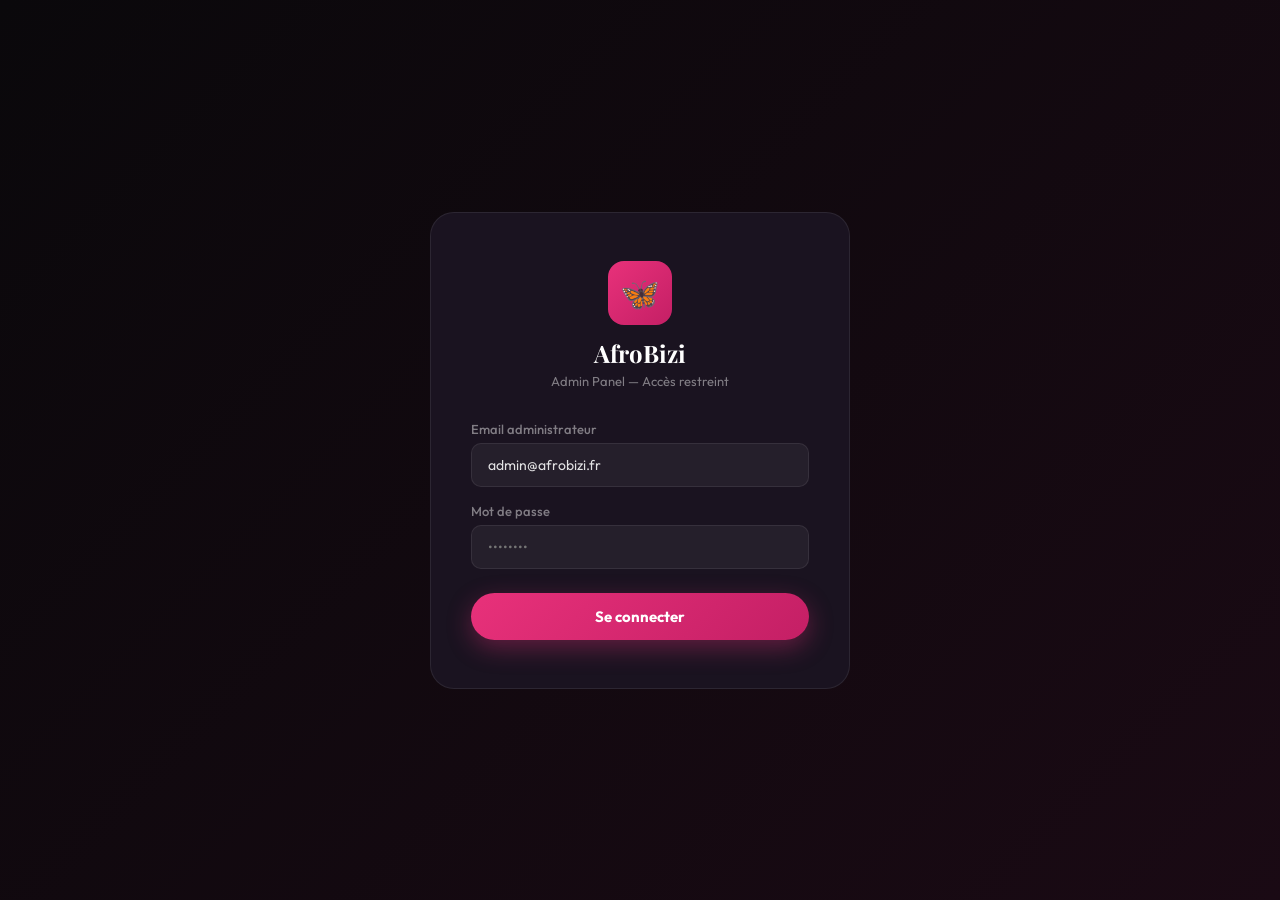
<file: admin.html>
<!DOCTYPE html>
<html lang="fr">
<head>
<meta charset="UTF-8">
<meta name="viewport" content="width=device-width, initial-scale=1.0">
<title>AfroBizi — Admin Panel</title>
<link rel="icon" href="favicon.ico">
<link rel="preconnect" href="https://fonts.googleapis.com">
<link href="https://fonts.googleapis.com/css2?family=Outfit:wght@300;400;500;600;700&family=Playfair+Display:wght@700&display=swap" rel="stylesheet">
<style>
*,*::before,*::after{box-sizing:border-box;margin:0;padding:0}
:root{
  --pink:#E8317A;--pink-light:#FF6FAD;--pink-pale:rgba(232,49,122,0.12);
  --dark:#0A080B;--card:#1A1320;--surface:#221929;--border:rgba(255,255,255,0.08);
  --text:rgba(255,255,255,0.87);--muted:rgba(255,255,255,0.45);
  --gold:#C9A84C;--green:#22C55E;--red:#EF4444;--blue:#3B82F6;--orange:#F59E0B;
  --radius:12px;--radius-lg:16px;
}
html,body{height:100%;font-family:'Outfit',sans-serif;background:var(--dark);color:var(--text);overflow:hidden;}
#login-screen{position:fixed;inset:0;background:linear-gradient(135deg,#0A080B,#1A0A14);display:flex;align-items:center;justify-content:center;z-index:1000;}
.login-box{width:100%;max-width:420px;padding:48px 40px;background:var(--card);border:1px solid var(--border);border-radius:24px;}
.login-logo{text-align:center;margin-bottom:32px;}
.login-logo-icon{width:64px;height:64px;background:linear-gradient(135deg,var(--pink),#C41F65);border-radius:16px;display:flex;align-items:center;justify-content:center;font-size:32px;margin:0 auto 12px;}
.login-logo h1{font-family:'Playfair Display',serif;font-size:24px;color:white;}
.login-logo p{font-size:13px;color:var(--muted);margin-top:4px;}
.form-group{margin-bottom:16px;}
.form-label{display:block;font-size:13px;color:var(--muted);margin-bottom:6px;font-weight:500;}
.form-input{width:100%;padding:12px 16px;background:rgba(255,255,255,0.05);border:1px solid var(--border);border-radius:10px;color:var(--text);font-family:'Outfit',sans-serif;font-size:14px;outline:none;transition:border-color 0.2s;}
.form-input:focus{border-color:rgba(232,49,122,0.5);}
.btn-login{width:100%;padding:14px;background:linear-gradient(135deg,var(--pink),#C41F65);border:none;border-radius:50px;color:white;font-family:'Outfit',sans-serif;font-size:15px;font-weight:700;cursor:pointer;margin-top:8px;box-shadow:0 8px 24px rgba(232,49,122,0.35);}
.login-error{color:var(--red);font-size:13px;text-align:center;margin-top:12px;display:none;}
#admin-app{display:none;height:100%;flex-direction:row;}
#admin-app.visible{display:flex;}
.sidebar{width:240px;flex-shrink:0;background:var(--card);border-right:1px solid var(--border);display:flex;flex-direction:column;overflow-y:auto;}
.sidebar-logo{padding:24px 20px;display:flex;align-items:center;gap:10px;border-bottom:1px solid var(--border);}
.sidebar-logo-icon{width:36px;height:36px;background:linear-gradient(135deg,var(--pink),#C41F65);border-radius:10px;display:flex;align-items:center;justify-content:center;font-size:18px;flex-shrink:0;}
.sidebar-logo span{font-family:'Playfair Display',serif;font-size:16px;font-weight:700;}
.sidebar-logo small{display:block;font-size:10px;color:var(--muted);font-family:'Outfit',sans-serif;font-weight:400;}
.nav-section{padding:16px 12px 4px;font-size:10px;font-weight:600;text-transform:uppercase;letter-spacing:1.5px;color:var(--muted);}
.nav-item{display:flex;align-items:center;gap:10px;padding:10px 12px;border-radius:10px;cursor:pointer;color:var(--muted);font-size:13px;font-weight:500;transition:all 0.15s;position:relative;margin:1px 8px;}
.nav-item:hover{background:rgba(255,255,255,0.05);color:var(--text);}
.nav-item.active{background:var(--pink-pale);color:var(--pink);}
.nav-item svg{width:16px;height:16px;flex-shrink:0;}
.nav-badge{margin-left:auto;background:var(--red);color:white;font-size:10px;font-weight:700;padding:2px 6px;border-radius:10px;min-width:18px;text-align:center;}
.sidebar-footer{margin-top:auto;padding:16px;border-top:1px solid var(--border);}
.admin-info{display:flex;align-items:center;gap:10px;}
.admin-avatar{width:36px;height:36px;background:linear-gradient(135deg,var(--pink),#C41F65);border-radius:50%;display:flex;align-items:center;justify-content:center;font-size:16px;flex-shrink:0;}
.admin-name{font-size:13px;font-weight:600;}
.admin-role{font-size:11px;color:var(--pink);}
.btn-logout{margin-top:8px;width:100%;padding:8px;background:rgba(239,68,68,0.1);border:1px solid rgba(239,68,68,0.2);border-radius:8px;color:var(--red);font-size:12px;font-family:'Outfit',sans-serif;cursor:pointer;}
.main{flex:1;display:flex;flex-direction:column;overflow:hidden;}
.topbar{height:56px;padding:0 24px;display:flex;align-items:center;justify-content:space-between;border-bottom:1px solid var(--border);background:var(--card);flex-shrink:0;}
.topbar-title{font-size:16px;font-weight:600;}
.topbar-actions{display:flex;align-items:center;gap:12px;}
.topbar-search{display:flex;align-items:center;gap:8px;background:rgba(255,255,255,0.05);border:1px solid var(--border);border-radius:8px;padding:6px 12px;}
.topbar-search input{background:none;border:none;outline:none;color:var(--text);font-family:'Outfit',sans-serif;font-size:13px;width:180px;}
.live-dot{width:8px;height:8px;background:var(--green);border-radius:50%;animation:pulse 2s infinite;}
@keyframes pulse{0%,100%{opacity:1}50%{opacity:0.4}}
.content{flex:1;overflow-y:auto;padding:24px;}
.page{display:none;}
.page.active{display:block;}
.card{background:var(--card);border:1px solid var(--border);border-radius:var(--radius-lg);padding:20px;margin-bottom:16px;}
.card-title{font-size:14px;font-weight:600;margin-bottom:16px;display:flex;align-items:center;gap:8px;}
.grid-4{display:grid;grid-template-columns:repeat(4,1fr);gap:16px;margin-bottom:20px;}
.grid-3{display:grid;grid-template-columns:repeat(3,1fr);gap:16px;margin-bottom:20px;}
.grid-2{display:grid;grid-template-columns:repeat(2,1fr);gap:16px;margin-bottom:20px;}
.kpi{background:var(--card);border:1px solid var(--border);border-radius:var(--radius-lg);padding:20px;}
.kpi-label{font-size:12px;color:var(--muted);margin-bottom:8px;font-weight:500;}
.kpi-value{font-size:28px;font-weight:700;font-family:'Playfair Display',serif;}
.kpi-delta{font-size:12px;margin-top:6px;}
.kpi-delta.up{color:var(--green);}
.kpi-delta.down{color:var(--red);}
.kpi.pink .kpi-value{color:var(--pink);}
.kpi.gold .kpi-value{color:var(--gold);}
.kpi.green .kpi-value{color:var(--green);}
.kpi.blue .kpi-value{color:var(--blue);}
.table-wrap{overflow-x:auto;}
table{width:100%;border-collapse:collapse;font-size:13px;}
th{text-align:left;padding:10px 12px;font-size:11px;font-weight:600;text-transform:uppercase;letter-spacing:0.5px;color:var(--muted);border-bottom:1px solid var(--border);}
td{padding:12px;border-bottom:1px solid rgba(255,255,255,0.04);vertical-align:middle;}
tr:hover td{background:rgba(255,255,255,0.02);}
.badge{display:inline-flex;align-items:center;padding:3px 10px;border-radius:20px;font-size:11px;font-weight:600;}
.badge-active{background:rgba(34,197,94,0.15);color:var(--green);}
.badge-banned{background:rgba(239,68,68,0.15);color:var(--red);}
.badge-premium{background:rgba(201,168,76,0.15);color:var(--gold);}
.badge-free{background:rgba(255,255,255,0.08);color:var(--muted);}
.badge-pending{background:rgba(245,158,11,0.15);color:var(--orange);}
.badge-pink{background:var(--pink-pale);color:var(--pink);}
.btn{padding:8px 16px;border-radius:8px;border:none;font-family:'Outfit',sans-serif;font-size:13px;font-weight:600;cursor:pointer;transition:all 0.15s;}
.btn-sm{padding:5px 10px;font-size:12px;border-radius:6px;}
.btn-primary{background:var(--pink);color:white;}
.btn-success{background:rgba(34,197,94,0.15);color:var(--green);border:1px solid rgba(34,197,94,0.3);}
.btn-danger{background:rgba(239,68,68,0.15);color:var(--red);border:1px solid rgba(239,68,68,0.3);}
.btn-info{background:rgba(59,130,246,0.15);color:var(--blue);border:1px solid rgba(59,130,246,0.3);}
.btn-warning{background:rgba(245,158,11,0.15);color:var(--orange);border:1px solid rgba(245,158,11,0.3);}
.btn-ghost{background:rgba(255,255,255,0.05);color:var(--text);border:1px solid var(--border);}
.user-row{display:flex;align-items:center;gap:10px;}
.user-avatar{width:36px;height:36px;border-radius:50%;background:linear-gradient(135deg,#2D1F38,var(--pink));display:flex;align-items:center;justify-content:center;font-size:18px;flex-shrink:0;}
.user-name{font-size:13px;font-weight:600;}
.user-email{font-size:11px;color:var(--muted);}
.section-header{display:flex;align-items:center;justify-content:space-between;margin-bottom:20px;}
.section-header h2{font-size:18px;font-weight:700;}
.section-header p{font-size:13px;color:var(--muted);margin-top:2px;}
.form-row{display:grid;grid-template-columns:1fr 1fr;gap:14px;margin-bottom:16px;}
.input-group{display:flex;flex-direction:column;gap:6px;}
.input-label{font-size:12px;color:var(--muted);font-weight:500;}
.input-field{padding:10px 14px;background:rgba(255,255,255,0.05);border:1px solid var(--border);border-radius:8px;color:var(--text);font-family:'Outfit',sans-serif;font-size:13px;outline:none;}
.input-field:focus{border-color:rgba(232,49,122,0.4);}
select.input-field option{background:#1A1320;}
.alert{padding:14px 16px;border-radius:10px;font-size:13px;margin-bottom:16px;display:flex;align-items:center;gap:10px;}
.alert-warning{background:rgba(245,158,11,0.1);border:1px solid rgba(245,158,11,0.2);color:var(--orange);}
.alert-danger{background:rgba(239,68,68,0.1);border:1px solid rgba(239,68,68,0.2);color:var(--red);}
.alert-success{background:rgba(34,197,94,0.1);border:1px solid rgba(34,197,94,0.2);color:var(--green);}
.mini-stat{display:flex;align-items:center;justify-content:space-between;padding:12px 0;border-bottom:1px solid var(--border);}
.mini-stat:last-child{border-bottom:none;}
.mini-stat-label{font-size:13px;color:var(--muted);}
.mini-stat-value{font-size:14px;font-weight:700;}
.progress{background:rgba(255,255,255,0.08);border-radius:4px;height:6px;overflow:hidden;}
.progress-bar{height:100%;background:linear-gradient(135deg,var(--pink),#C41F65);border-radius:4px;transition:width 0.5s;}
.photo-grid{display:grid;grid-template-columns:repeat(auto-fill,minmax(140px,1fr));gap:12px;}
.photo-item{border-radius:10px;overflow:hidden;background:rgba(255,255,255,0.05);border:1px solid var(--border);}
.photo-placeholder{height:120px;display:flex;align-items:center;justify-content:center;font-size:40px;overflow:hidden;}
.photo-actions{display:flex;gap:6px;padding:8px;}
#modal-overlay{position:fixed;inset:0;background:rgba(0,0,0,0.7);backdrop-filter:blur(8px);z-index:500;display:none;align-items:center;justify-content:center;padding:20px;}
#modal-overlay.show{display:flex;}
#modal-box{background:var(--card);border:1px solid var(--border);border-radius:20px;width:100%;max-width:600px;max-height:85vh;overflow-y:auto;}
.modal-header{padding:20px 24px;display:flex;align-items:center;justify-content:space-between;border-bottom:1px solid var(--border);}
.modal-title{font-size:16px;font-weight:600;}
.modal-close{background:none;border:none;color:var(--muted);font-size:22px;cursor:pointer;}
.modal-body{padding:24px;}
#toast-root{position:fixed;bottom:24px;right:24px;z-index:9999;display:flex;flex-direction:column;gap:8px;}
.toast{background:var(--card);border:1px solid var(--border);border-radius:10px;padding:12px 16px;display:flex;align-items:center;gap:10px;font-size:13px;box-shadow:0 8px 24px rgba(0,0,0,0.4);animation:slideIn 0.3s ease;}
@keyframes slideIn{from{transform:translateX(100%);opacity:0}to{transform:translateX(0);opacity:1}}
.spinner{width:32px;height:32px;border:3px solid rgba(255,255,255,0.1);border-top-color:var(--pink);border-radius:50%;animation:spin 0.8s linear infinite;margin:40px auto;}
@keyframes spin{to{transform:rotate(360deg)}}
.chart-bar{display:flex;align-items:flex-end;gap:8px;height:120px;padding:0 8px;}
.bar-col{flex:1;display:flex;flex-direction:column;align-items:center;gap:4px;}
.bar-fill{width:100%;background:linear-gradient(180deg,var(--pink),rgba(232,49,122,0.3));border-radius:4px 4px 0 0;transition:height 0.5s;}
.bar-label{font-size:10px;color:var(--muted);}
.site-preview-btn{display:inline-flex;align-items:center;gap:8px;padding:10px 20px;background:linear-gradient(135deg,var(--pink),#C41F65);border-radius:50px;color:white;text-decoration:none;font-size:13px;font-weight:600;}
::-webkit-scrollbar{width:4px;}
::-webkit-scrollbar-track{background:transparent;}
::-webkit-scrollbar-thumb{background:rgba(255,255,255,0.1);border-radius:2px;}
</style>
</head>
<body>

<div id="login-screen">
  <div class="login-box">
    <div class="login-logo">
      <div class="login-logo-icon">🦋</div>
      <h1>AfroBizi</h1>
      <p>Admin Panel — Accès restreint</p>
    </div>
    <div class="form-group">
      <label class="form-label">Email administrateur</label>
      <input type="email" id="login-email" class="form-input" placeholder="admin@afrobizi.fr" value="admin@afrobizi.fr">
    </div>
    <div class="form-group">
      <label class="form-label">Mot de passe</label>
      <input type="password" id="login-pass" class="form-input" placeholder="••••••••" onkeydown="if(event.key==='Enter')doLogin()">
    </div>
    <button class="btn-login" onclick="doLogin()">Se connecter</button>
    <div class="login-error" id="login-error">Email ou mot de passe incorrect</div>
  </div>
</div>

<div id="admin-app">
  <aside class="sidebar">
    <div class="sidebar-logo">
      <div class="sidebar-logo-icon">🦋</div>
      <div><span>AfroBizi</span><small>Admin Panel</small></div>
    </div>
    <div class="nav-section">Principal</div>
    <div class="nav-item active" onclick="showPage('dashboard',this)">
      <svg viewBox="0 0 24 24" fill="none" stroke="currentColor" stroke-width="2"><rect x="3" y="3" width="7" height="7"/><rect x="14" y="3" width="7" height="7"/><rect x="14" y="14" width="7" height="7"/><rect x="3" y="14" width="7" height="7"/></svg>Dashboard
    </div>
    <div class="nav-item" onclick="showPage('analytics',this)">
      <svg viewBox="0 0 24 24" fill="none" stroke="currentColor" stroke-width="2"><polyline points="22 12 18 12 15 21 9 3 6 12 2 12"/></svg>Analytics
    </div>
    <div class="nav-item" onclick="window.open('https://AfroBizi.fr','_blank')">
      <svg viewBox="0 0 24 24" fill="none" stroke="currentColor" stroke-width="2"><path d="M18 13v6a2 2 0 0 1-2 2H5a2 2 0 0 1-2-2V8a2 2 0 0 1 2-2h6"/><polyline points="15 3 21 3 21 9"/><line x1="10" y1="14" x2="21" y2="3"/></svg>Voir le site
    </div>
    <div class="nav-section">Gestion</div>
    <div class="nav-item" onclick="showPage('members',this)">
      <svg viewBox="0 0 24 24" fill="none" stroke="currentColor" stroke-width="2"><path d="M17 21v-2a4 4 0 0 0-4-4H5a4 4 0 0 0-4 4v2"/><circle cx="9" cy="7" r="4"/></svg>Membres
      <span class="nav-badge" id="badge-members">0</span>
    </div>
    <div class="nav-item" onclick="showPage('moderation',this)">
      <svg viewBox="0 0 24 24" fill="none" stroke="currentColor" stroke-width="2"><path d="M12 22s8-4 8-10V5l-8-3-8 3v7c0 6 8 10 8 10z"/></svg>Modération
    </div>
    <div class="nav-item" onclick="showPage('reports',this)">
      <svg viewBox="0 0 24 24" fill="none" stroke="currentColor" stroke-width="2"><circle cx="12" cy="12" r="10"/><line x1="12" y1="8" x2="12" y2="12"/><line x1="12" y1="16" x2="12.01" y2="16"/></svg>Signalements
      <span class="nav-badge" id="badge-reports" style="display:none">0</span>
    </div>
    <div class="nav-item" onclick="showPage('verifications',this)">
      <svg viewBox="0 0 24 24" fill="none" stroke="currentColor" stroke-width="2"><path d="M9 12l2 2 4-4m6 2a9 9 0 11-18 0 9 9 0 0118 0z"/></svg>Vérifications
      <span class="nav-badge" id="badge-verif" style="display:none">0</span>
    </div>
    <div class="nav-section">Finance</div>
    <div class="nav-item" onclick="showPage('revenue',this)">
      <svg viewBox="0 0 24 24" fill="none" stroke="currentColor" stroke-width="2"><line x1="12" y1="1" x2="12" y2="23"/><path d="M17 5H9.5a3.5 3.5 0 0 0 0 7h5a3.5 3.5 0 0 1 0 7H6"/></svg>Revenus
    </div>
    <div class="nav-item" onclick="showPage('affiliates',this)">
      <svg viewBox="0 0 24 24" fill="none" stroke="currentColor" stroke-width="2"><path d="M17 21v-2a4 4 0 0 0-4-4H5a4 4 0 0 0-4 4v2"/><circle cx="9" cy="7" r="4"/><path d="M23 21v-2a4 4 0 0 0-3-3.87"/><path d="M16 3.13a4 4 0 0 1 0 7.75"/></svg>Commerciaux
    </div>
    <div class="nav-item" onclick="showPage('promotions',this)">
      <svg viewBox="0 0 24 24" fill="none" stroke="currentColor" stroke-width="2"><path d="M20.59 13.41l-7.17 7.17a2 2 0 0 1-2.83 0L2 12V2h10l8.59 8.59a2 2 0 0 1 0 2.82z"/><line x1="7" y1="7" x2="7.01" y2="7"/></svg>Promotions
    </div>
    <div class="nav-item" onclick="showPage('subscriptions',this)">
      <svg viewBox="0 0 24 24" fill="none" stroke="currentColor" stroke-width="2"><path d="M12 2l3.09 6.26L22 9.27l-5 4.87 1.18 6.88L12 17.77l-6.18 3.25L7 14.14 2 9.27l6.91-1.01L12 2z"/></svg>Abonnements
    </div>
    <div class="nav-section">Communication</div>
    <div class="nav-item" onclick="showPage('broadcast',this)">
      <svg viewBox="0 0 24 24" fill="none" stroke="currentColor" stroke-width="2"><path d="M22 16.92v3a2 2 0 0 1-2.18 2 19.79 19.79 0 0 1-8.63-3.07A19.5 19.5 0 0 1 4.49 12 19.79 19.79 0 0 1 1.21 3.53 2 2 0 0 1 3.22 1h3a2 2 0 0 1 2 1.72c.127.96.361 1.903.7 2.81a2 2 0 0 1-.45 2.11L7.91 8.1a16 16 0 0 0 6 6l.72-.72a2 2 0 0 1 2.11-.45c.907.339 1.85.573 2.81.7A2 2 0 0 1 21.28 16z"/></svg>Broadcast
    </div>
    <div class="nav-item" onclick="showPage('landing_editor',this)">
      <svg viewBox="0 0 24 24" fill="none" stroke="currentColor" stroke-width="2"><rect x="3" y="3" width="18" height="18" rx="2"/><path d="M3 9h18M9 21V9"/></svg>Éditeur Landing
    </div>
    <div class="nav-section">Système</div>
    <div class="nav-item" onclick="showPage('settings',this)">
      <svg viewBox="0 0 24 24" fill="none" stroke="currentColor" stroke-width="2"><circle cx="12" cy="12" r="3"/><path d="M19.4 15a1.65 1.65 0 0 0 .33 1.82l.06.06a2 2 0 1 1-2.83 2.83l-.06-.06a1.65 1.65 0 0 0-1.82-.33 1.65 1.65 0 0 0-1 1.51V21a2 2 0 1 1-4 0v-.09A1.65 1.65 0 0 0 9 19.4a1.65 1.65 0 0 0-1.82.33l-.06.06a2 2 0 1 1-2.83-2.83l.06-.06A1.65 1.65 0 0 0 4.68 15a1.65 1.65 0 0 0-1.51-1H3a2 2 0 1 1 0-4h.09A1.65 1.65 0 0 0 4.6 9a1.65 1.65 0 0 0-.33-1.82l-.06-.06a2 2 0 1 1 2.83-2.83l.06.06A1.65 1.65 0 0 0 9 4.68a1.65 1.65 0 0 0 1-1.51V3a2 2 0 1 1 4 0v.09a1.65 1.65 0 0 0 1 1.51 1.65 1.65 0 0 0 1.82-.33l.06-.06a2 2 0 1 1 2.83 2.83l-.06.06A1.65 1.65 0 0 0 19.4 9a1.65 1.65 0 0 0 1.51 1H21a2 2 0 1 1 0 4h-.09a1.65 1.65 0 0 0-1.51 1z"/></svg>Paramètres
    </div>
    <div class="sidebar-footer">
      <div class="admin-info">
        <div class="admin-avatar">👑</div>
        <div><div class="admin-name" id="admin-name">Admin</div><div class="admin-role">superadmin</div></div>
      </div>
      <button class="btn-logout" onclick="changeAdminPassword()" style="margin-bottom:8px;background:rgba(255,165,0,0.1);border:1px solid rgba(255,165,0,0.3);color:#FFA500;">🔑 Changer mot de passe</button><button class="btn-logout" onclick="doLogout()">🚪 Déconnexion</button>
    </div>
  </aside>

  <main class="main">
    <div class="topbar">
      <div style="display:flex;align-items:center;gap:12px;">
        <div class="topbar-title" id="topbar-title">Dashboard</div>
        <div style="display:flex;align-items:center;gap:6px;font-size:12px;color:var(--green);"><div class="live-dot"></div> Live</div>
      </div>
      <div class="topbar-actions">
        <div class="topbar-search">
          <svg width="14" height="14" viewBox="0 0 24 24" fill="none" stroke="currentColor" stroke-width="2"><circle cx="11" cy="11" r="8"/><line x1="21" y1="21" x2="16.65" y2="16.65"/></svg>
          <input type="text" placeholder="Rechercher un membre..." onkeydown="if(event.key==='Enter')searchMember(this.value)">
        </div>
        <button class="btn btn-sm btn-primary" onclick="refreshCurrentPage()">↻ Actualiser</button>
      </div>
    </div>

    <div class="content">

      <!-- DASHBOARD -->
      <div id="page-dashboard" class="page active">
        <div class="grid-4">
          <div class="kpi pink"><div class="kpi-label">Membres actifs</div><div class="kpi-value" id="kpi-users">—</div><div class="kpi-delta up" id="kpi-users-delta">Chargement...</div></div>
          <div class="kpi gold"><div class="kpi-label">Revenus ce mois</div><div class="kpi-value" id="kpi-revenue">—</div><div class="kpi-delta up" id="kpi-revenue-delta">Chargement...</div></div>
          <div class="kpi green"><div class="kpi-label">Matchs créés</div><div class="kpi-value" id="kpi-matches">—</div><div class="kpi-delta up">Ce mois</div></div>
          <div class="kpi blue"><div class="kpi-label">Premium actifs</div><div class="kpi-value" id="kpi-premium">—</div><div class="kpi-delta up">Abonnés payants</div></div>
        </div>
        <div class="grid-2">
          <div class="card"><div class="card-title">📊 Inscriptions — 7 derniers jours</div><div class="chart-bar" id="chart-registrations"></div></div>
          <div class="card"><div class="card-title">🌍 Top pays — Membres</div><div id="top-countries"></div></div>
        </div>
        <div class="grid-2">
          <div class="card"><div class="card-title">⚡ Activité en temps réel</div><div id="real-activity"></div></div>
          <div class="card"><div class="card-title">🚨 Alertes & Actions requises</div><div id="alerts-section"></div></div>
        </div>
        <div class="card"><div class="card-title">👥 Derniers membres inscrits</div><div class="table-wrap" id="recent-members"></div></div>
      </div>

      <!-- ANALYTICS -->
      <div id="page-analytics" class="page">
        <div class="section-header"><div><h2>Analytics</h2><p>Statistiques détaillées de la plateforme</p></div></div>
        <div class="grid-4">
          <div class="kpi pink"><div class="kpi-label">Taux de match</div><div class="kpi-value">24%</div><div class="kpi-delta up">▲ +3% ce mois</div></div>
          <div class="kpi gold"><div class="kpi-label">Messages/jour</div><div class="kpi-value">1 284</div><div class="kpi-delta up">▲ Actif</div></div>
          <div class="kpi green"><div class="kpi-label">Rétention 30j</div><div class="kpi-value">67%</div><div class="kpi-delta up">▲ Bon score</div></div>
          <div class="kpi blue"><div class="kpi-label">NPS Score</div><div class="kpi-value">72</div><div class="kpi-delta up">▲ Excellent</div></div>
        </div>
        <div class="grid-2">
          <div class="card"><div class="card-title">🌍 Répartition par continent</div><div id="continent-stats"></div></div>
          <div class="card"><div class="card-title">💳 Revenus par gateway</div><div id="gateway-stats"></div></div>
        </div>
        <div class="card"><div class="card-title">🔄 Funnel de conversion</div><div id="funnel-stats"></div></div>
      </div>

      <!-- MEMBRES -->
      <div id="page-members" class="page">
        <div class="section-header">
          <div><h2>Gestion des Membres</h2><p id="members-count-label">Chargement...</p></div>
          <div style="display:flex;gap:8px;">
            <select class="input-field" id="filter-status" onchange="loadMembers()" style="padding:8px 12px;font-size:13px;">
              <option value="">Tous les statuts</option><option value="active">Actifs</option><option value="banned">Bannis</option>
            </select>
            <select class="input-field" id="filter-role" onchange="loadMembers()" style="padding:8px 12px;font-size:13px;">
              <option value="">Tous les rôles</option><option value="user">Utilisateurs</option><option value="superadmin">Admins</option>
            </select>
          </div>
        </div>
        <div class="card">
          <div class="table-wrap" id="members-table"><div class="spinner"></div></div>
          <div id="members-pagination" style="display:flex;justify-content:center;gap:8px;margin-top:16px;"></div>
        </div>
      </div>

      <!-- MODÉRATION -->
      <div id="page-moderation" class="page">
        <div class="section-header">
          <div><h2>Modération</h2><p>Photos et contenus à valider</p></div>
          <button class="btn btn-success" onclick="approveAll()">✅ Tout approuver</button>
        </div>
        <div class="alert alert-warning">⚠️ Les photos non vérifiées ne sont pas visibles par les autres membres</div>
        <div class="photo-grid" id="photo-grid"><div class="spinner"></div></div>
      </div>

      <!-- SIGNALEMENTS -->
      <div id="page-reports" class="page">
        <div class="section-header"><div><h2>Signalements</h2><p>Cas à traiter en priorité</p></div></div>
        <div class="card"><div class="table-wrap" id="reports-table"><div class="spinner"></div></div></div>
      </div>

      <!-- VERIFICATIONS -->
      <div id="page-verifications" class="page">
        <div class="section-header">
          <div><h2>✅ Vérifications d'identité</h2><p>Selfies en attente d'approbation</p></div>
          <button class="btn btn-ghost" onclick="loadVerifications()">🔄 Actualiser</button>
        </div>
        <div class="card" id="verif-container"><div class="spinner"></div></div>
      </div>

      <!-- REVENUS -->
      <div id="page-revenue" class="page">
        <div class="section-header">
          <div><h2>Revenus & Transactions</h2><p>Suivi financier en temps réel</p></div>
          <button class="btn btn-ghost" onclick="exportRevenue()">📊 Exporter CSV</button>
        </div>
        <div class="grid-3">
          <div class="kpi gold"><div class="kpi-label">Revenus totaux</div><div class="kpi-value" id="rev-total">—</div><div class="kpi-delta up">Depuis le début</div></div>
          <div class="kpi green"><div class="kpi-label">Ce mois</div><div class="kpi-value" id="rev-month">—</div><div class="kpi-delta up">▲ En croissance</div></div>
          <div class="kpi pink"><div class="kpi-label">Transactions</div><div class="kpi-value" id="rev-count">—</div><div class="kpi-delta up">Total</div></div>
        </div>
        <div class="card">
          <div class="card-title">💳 Toutes les transactions</div>
          <div class="table-wrap" id="revenue-table"><div class="spinner"></div></div>
        </div>
      </div>

      <!-- COMMERCIAUX -->
      <div id="page-affiliates" class="page">
        <div class="section-header">
          <div><h2>Commerciaux & Affiliés</h2><p>Gérez votre réseau de vente</p></div>
          <button class="btn btn-primary" onclick="showCreateAffiliate()">+ Nouveau commercial</button>
        </div>
        <div class="grid-3">
          <div class="kpi pink"><div class="kpi-label">Commerciaux actifs</div><div class="kpi-value" id="aff-count">—</div></div>
          <div class="kpi gold"><div class="kpi-label">Commissions à payer</div><div class="kpi-value" id="aff-topay">—</div></div>
          <div class="kpi green"><div class="kpi-label">Ventes via affiliés</div><div class="kpi-value" id="aff-sales">—</div></div>
        </div>
        <div class="card" style="margin-bottom:16px;"><div class="card-title">🧑‍💼 Liste des commerciaux</div><div class="table-wrap" id="affiliates-table"><div class="spinner"></div></div></div>
        <div class="card"><div class="card-title">💰 Commissions à verser</div><div class="table-wrap" id="commissions-table"><div class="spinner"></div></div></div>
      </div>

      <!-- PROMOTIONS -->
      <div id="page-promotions" class="page">
        <div class="section-header"><div><h2>Gestion des Promotions</h2><p>Créez et gérez les offres spéciales</p></div></div>
        <div class="card" style="margin-bottom:16px;"><div class="card-title">🏷️ Promotions actives</div><div class="table-wrap" id="promotions-table"><div class="spinner"></div></div></div>
        <div class="card">
          <div class="card-title">➕ Créer une nouvelle promotion</div>
          <div class="form-row">
            <div class="input-group"><label class="input-label">Nom de la promo *</label><input id="p-name" type="text" class="input-field" placeholder="Ex: Offre Saint-Valentin"></div>
            <div class="input-group"><label class="input-label">Badge affiché</label><input id="p-label" type="text" class="input-field" placeholder="Ex: 🔥 SAINT-VALENTIN"></div>
            <div class="input-group"><label class="input-label">Plan concerné</label>
              <select id="p-plan" class="input-field"><option value="weekly">Premium 1 semaine (3 500 CFA)</option><option value="monthly" selected>Premium 1 mois (9 900 CFA)</option><option value="yearly">Premium 1 an (79 900 CFA)</option></select>
            </div>
            <div class="input-group"><label class="input-label">Réduction (%)</label><input id="p-discount" type="number" min="1" max="90" value="30" class="input-field"></div>
            <div class="input-group"><label class="input-label">Date d'expiration (vide = permanent)</label><input id="p-end" type="datetime-local" class="input-field"></div>
            <div class="input-group"><label class="input-label">Utilisations max (vide = illimité)</label><input id="p-maxuses" type="number" min="1" class="input-field" placeholder="Ex: 500"></div>
          </div>
          <div style="display:flex;gap:10px;margin-top:8px;">
            <button class="btn btn-success" style="flex:1;padding:12px;" onclick="createPromotion()">✅ Créer la promotion</button>
            <button class="btn btn-info" style="flex:1;padding:12px;" onclick="previewPromo()">👁️ Prévisualiser</button>
          </div>
        </div>
      </div>

      <!-- ABONNEMENTS -->
      <div id="page-subscriptions" class="page">
        <div class="section-header"><div><h2>Abonnements Premium</h2><p>Gestion des membres premium</p></div></div>
        <div class="grid-3">
          <div class="kpi gold"><div class="kpi-label">Abonnés actifs</div><div class="kpi-value" id="sub-active">—</div></div>
          <div class="kpi pink"><div class="kpi-label">Expirent ce mois</div><div class="kpi-value" id="sub-expiring">—</div></div>
          <div class="kpi green"><div class="kpi-label">Renouvellements</div><div class="kpi-value" id="sub-renewals">0</div></div>
        </div>
        <div class="card">
          <div style="display:flex;gap:8px;margin-bottom:16px;">
            <button class="btn btn-sm btn-primary" onclick="filterSubsList('all')">Tous</button>
            <button class="btn btn-sm btn-warning" onclick="filterSubsList('expiring')">Expirent bientôt</button>
            <button class="btn btn-sm btn-success" onclick="filterSubsList('active')">Actifs</button>
          </div>
          <div class="table-wrap" id="subscriptions-table"><div class="spinner"></div></div>
        </div>
      </div>

      <!-- BROADCAST -->
      <div id="page-broadcast" class="page">
        <div class="section-header"><div><h2>Broadcast & Notifications</h2><p>Envoyez des messages à vos membres</p></div></div>
        <div class="card">
          <div class="card-title">📣 Nouvelle notification</div>
          <div class="form-row">
            <div class="input-group"><label class="input-label">Titre *</label><input id="notif-title" type="text" class="input-field" placeholder="Ex: Nouvelle fonctionnalité !"></div>
            <div class="input-group"><label class="input-label">Cible</label>
              <select id="notif-target" class="input-field">
                <option value="all">Tous les membres</option>
                <option value="premium">Membres Premium uniquement</option>
                <option value="free">Membres gratuits uniquement</option>
                <option value="inactive">Membres inactifs 7+ jours</option>
              </select>
            </div>
          </div>
          <div class="input-group" style="margin-bottom:16px;"><label class="input-label">Message *</label><textarea id="notif-message" class="input-field" rows="4" placeholder="Votre message..." style="resize:none;"></textarea></div>
          <div class="input-group" style="margin-bottom:16px;"><label class="input-label">Lien (optionnel)</label><input id="notif-link" type="text" class="input-field" placeholder="https://..."></div>
          <button class="btn btn-primary" style="padding:12px 32px;" onclick="sendBroadcast()">📣 Envoyer la notification</button>
        </div>
        <div class="card"><div class="card-title">📋 Historique des broadcasts</div><div id="broadcast-history"></div></div>
      </div>

      <!-- ÉDITEUR LANDING -->
      <div id="page-landing_editor" class="page">
        <div class="section-header">
          <div><h2>Éditeur Landing Page</h2><p>Personnalisez votre page d'accueil</p></div>
          <a href="https://AfroBizi.fr" target="_blank" class="site-preview-btn">👁️ Voir le site</a>
        </div>
        <div class="card">
          <div class="card-title">🎬 Images des sidebars (diaporama desktop)</div>
          <div class="alert alert-warning">Ces images apparaissent en sidebar gauche et droite sur desktop (> 960px)</div>
          <div style="display:grid;grid-template-columns:repeat(5,1fr);gap:12px;margin-bottom:16px;">
            <div style="aspect-ratio:9/16;background:rgba(232,49,122,0.1);border-radius:10px;display:flex;align-items:center;justify-content:center;font-size:24px;border:1px dashed var(--border);">🦋<br><small style="font-size:10px;color:var(--muted);">Image 1</small></div>
            <div style="aspect-ratio:9/16;background:rgba(232,49,122,0.1);border-radius:10px;display:flex;align-items:center;justify-content:center;font-size:24px;border:1px dashed var(--border);">🦋<br><small style="font-size:10px;color:var(--muted);">Image 2</small></div>
            <div style="aspect-ratio:9/16;background:rgba(232,49,122,0.1);border-radius:10px;display:flex;align-items:center;justify-content:center;font-size:24px;border:1px dashed var(--border);">🦋<br><small style="font-size:10px;color:var(--muted);">Image 3</small></div>
            <div style="aspect-ratio:9/16;background:rgba(232,49,122,0.1);border-radius:10px;display:flex;align-items:center;justify-content:center;font-size:24px;border:1px dashed var(--border);">🦋<br><small style="font-size:10px;color:var(--muted);">Image 4</small></div>
            <div style="aspect-ratio:9/16;background:rgba(232,49,122,0.1);border-radius:10px;display:flex;align-items:center;justify-content:center;font-size:24px;border:1px dashed var(--border);">🦋<br><small style="font-size:10px;color:var(--muted);">Image 5</small></div>
          </div>
          <p style="font-size:12px;color:var(--muted);">Les 5 images Cloudinary sont configurées dans index.html du frontend. Pour les modifier, uploadez de nouvelles images sur Cloudinary dossier <code style="background:var(--surface);padding:2px 6px;border-radius:4px;">AfroBizi/landing</code> et mettez à jour les URLs dans index.html.</p>
        </div>
      </div>

      <!-- PARAMÈTRES -->
      <div id="page-settings" class="page">
        <div class="section-header"><div><h2>Paramètres Système</h2><p>Configuration de la plateforme</p></div></div>
        <div class="grid-2">
          <div class="card">
            <div class="card-title">🔧 Configuration générale</div>
            <div class="input-group" style="margin-bottom:12px;"><label class="input-label">Nom de la plateforme</label><input type="text" id="cfg-name" class="input-field" value="AfroBizi"></div>
            <div class="input-group" style="margin-bottom:12px;"><label class="input-label">URL Frontend</label><input type="text" class="input-field" value="https://AfroBizi.fr" readonly style="opacity:0.6;"></div>
            <div class="input-group" style="margin-bottom:12px;"><label class="input-label">URL Backend</label><input type="text" class="input-field" value="https://api.afrobizi.fr" readonly style="opacity:0.6;"></div>
            <div class="input-group" style="margin-bottom:16px;"><label class="input-label">Âge minimum</label><input type="number" id="cfg-age" class="input-field" value="18"></div>
            <button class="btn btn-primary" onclick="showToast('Paramètres sauvegardés ✅','⚙️')">Sauvegarder</button>
          </div>
          <div class="card">
            <div class="card-title">💰 Tarification (test actuel : weekly = 100 CFA)</div>
            <div class="alert alert-warning" style="margin-bottom:12px;">⚠️ Ces prix modifient le backend en temps réel</div>
            <div class="input-group" style="margin-bottom:12px;"><label class="input-label">Premium 1 semaine (CFA)</label><input type="number" id="price-weekly" class="input-field" value="100"></div>
            <div class="input-group" style="margin-bottom:12px;"><label class="input-label">Premium 1 mois (CFA)</label><input type="number" id="price-monthly" class="input-field" value="6930"></div>
            <div class="input-group" style="margin-bottom:12px;"><label class="input-label">Premium 1 an (CFA)</label><input type="number" id="price-yearly" class="input-field" value="53433"></div>
            <div class="input-group" style="margin-bottom:16px;"><label class="input-label">Super Like (coins)</label><input type="number" class="input-field" value="50"></div>
            <button class="btn btn-primary" onclick="savePricing()">💾 Mettre à jour les prix</button>
          </div>
          <div class="card">
            <div class="card-title">🔐 Sécurité</div>
            <div class="mini-stat"><span class="mini-stat-label">JWT Token durée</span><span class="mini-stat-value">7 jours</span></div>
            <div class="mini-stat"><span class="mini-stat-label">Rate limiting</span><span class="mini-stat-value" style="color:var(--green);">Actif</span></div>
            <div class="mini-stat"><span class="mini-stat-label">HTTPS</span><span class="mini-stat-value" style="color:var(--green);">Forcé ✅</span></div>
            <div class="mini-stat"><span class="mini-stat-label">Webhook FedaPay</span><span class="mini-stat-value" style="color:var(--green);">Configuré ✅</span></div>
          </div>
          <div class="card">
            <div class="card-title">📊 Infrastructure</div>
            <div class="mini-stat"><span class="mini-stat-label">VPS</span><span class="mini-stat-value" style="font-size:12px;">Contabo — Ubuntu 24</span></div>
            <div class="mini-stat"><span class="mini-stat-label">Base de données</span><span class="mini-stat-value" style="color:var(--green);">MySQL ✅</span></div>
            <div class="mini-stat"><span class="mini-stat-label">Backend</span><span class="mini-stat-value" style="color:var(--green);">PM2 online ✅</span></div>
            <div class="mini-stat"><span class="mini-stat-label">Cloudinary</span><span class="mini-stat-value" style="font-size:12px;">dt6ukj8yj</span></div>
            <div class="mini-stat"><span class="mini-stat-label">FedaPay</span><span class="mini-stat-value" style="color:var(--green);">Live ✅</span></div>
          </div>
        </div>
        <div class="card">
          <div class="card-title" style="color:var(--red);">⚠️ Zone dangereuse</div>
          <div class="alert alert-danger">Ces actions sont irréversibles. Procédez avec extrême prudence.</div>
          <div style="display:flex;gap:12px;">
            <button class="btn btn-danger" onclick="if(confirm('Supprimer tous les comptes de test ?'))showToast('Comptes test supprimés','🗑️')">Supprimer comptes test</button>
            <button class="btn btn-danger" onclick="if(confirm('Vider le cache serveur ?'))showToast('Cache vidé ✅','🔄')">Vider le cache</button>
          </div>
        </div>
      </div>

    </div>
  </main>
</div>

<div id="modal-overlay" onclick="if(event.target===this)closeModal()">
  <div id="modal-box">
    <div class="modal-header">
      <div class="modal-title" id="modal-title">Modal</div>
      <button class="modal-close" onclick="closeModal()">✕</button>
    </div>
    <div class="modal-body" id="modal-body"></div>
  </div>
</div>
<div id="toast-root"></div>

<script>
const API = 'https://api.afrobizi.fr/api';
let TOKEN = localStorage.getItem('mm_admin_token');
let currentPage = 'dashboard';
let membersPage = 0;
let allSubsCache = [];

// ── AUTH ──────────────────────────────────────────────────
async function doLogin() {
  const email = document.getElementById('login-email').value;
  const pass  = document.getElementById('login-pass').value;
  const errEl = document.getElementById('login-error');
  errEl.style.display = 'none';
  try {
    const res  = await fetch(API + '/auth/login', {method:'POST',headers:{'Content-Type':'application/json'},body:JSON.stringify({email,password:pass})});
    const data = await res.json();
    if (!data.success) throw new Error(data.message);
    if (data.data?.user?.role !== 'superadmin' && data.data?.user?.role !== 'admin') throw new Error('Accès refusé — compte admin requis');
    TOKEN = data.data.accessToken;
    localStorage.setItem('mm_admin_token', TOKEN);
    document.getElementById('login-screen').style.display = 'none';
    document.getElementById('admin-app').classList.add('visible');
    document.getElementById('admin-name').textContent = data.data.user.first_name || 'Admin';
    initDashboard();
  } catch(err) {
    errEl.textContent = err.message;
    errEl.style.display = 'block';
  }
}

async function changeAdminPassword() {
  const oldPass = prompt('Mot de passe actuel :');
  if (!oldPass) return;
  const newPass = prompt('Nouveau mot de passe (min 8 caractères) :');
  if (!newPass || newPass.length < 8) { alert('Mot de passe trop court !'); return; }
  const confirm = prompt('Confirmer le nouveau mot de passe :');
  if (newPass !== confirm) { alert('Les mots de passe ne correspondent pas !'); return; }
  try {
    const res = await fetch(API + '/auth/change-password', {method:'PUT',headers:{'Authorization':'Bearer '+TOKEN,'Content-Type':'application/json'},body:JSON.stringify({oldPassword:oldPass,newPassword:newPass})});
    const data = await res.json();
    if (data.success) { alert('✅ Mot de passe changé avec succès !'); }
    else { alert('❌ Erreur : ' + data.message); }
  } catch(e) { alert('❌ Erreur réseau'); }
}
function doLogout() {
  if (!confirm('Se déconnecter ?')) return;
  localStorage.removeItem('mm_admin_token');
  TOKEN = null;
  document.getElementById('admin-app').classList.remove('visible');
  document.getElementById('login-screen').style.display = 'flex';
}

async function apiGet(path) {
  const res = await fetch(API + path, {headers:{'Authorization':'Bearer '+TOKEN}});
  if (res.status === 401) { doLogout(); return null; }
  return res.json();
}
async function apiPost(path, body) {
  const res = await fetch(API + path, {method:'POST',headers:{'Authorization':'Bearer '+TOKEN,'Content-Type':'application/json'},body:JSON.stringify(body)});
  return res.json();
}
async function apiPut(path, body) {
  const res = await fetch(API + path, {method:'PUT',headers:{'Authorization':'Bearer '+TOKEN,'Content-Type':'application/json'},body:JSON.stringify(body)});
  return res.json();
}

// ── NAVIGATION ────────────────────────────────────────────
function showPage(id, btn) {
  document.querySelectorAll('.page').forEach(p => p.classList.remove('active'));
  document.getElementById('page-'+id)?.classList.add('active');
  document.querySelectorAll('.nav-item').forEach(n => n.classList.remove('active'));
  if (btn) btn.classList.add('active');
  const titles = {dashboard:'Dashboard',analytics:'Analytics',members:'Membres',moderation:'Modération',reports:'Signalements',revenue:'Revenus',affiliates:'Commerciaux & Affiliés',promotions:'Promotions',subscriptions:'Abonnements Premium',broadcast:'Broadcast',landing_editor:'Éditeur Landing Page',settings:'Paramètres',verifications:'Vérifications'};
  document.getElementById('topbar-title').textContent = titles[id] || id;
  currentPage = id;
  const fns = {dashboard:initDashboard,analytics:initAnalytics,members:loadMembers,moderation:loadModeration,reports:loadReports,verifications:loadVerifications,revenue:loadRevenue,affiliates:loadAffiliates,promotions:loadPromotions,subscriptions:loadSubscriptions,broadcast:initBroadcast,settings:()=>{}};
  fns[id]?.();
}
function refreshCurrentPage() { showPage(currentPage, null); }

// ── DASHBOARD ─────────────────────────────────────────────
async function initDashboard() {
  try {
    const data = await apiGet('/admin/dashboard');
    if (!data?.success) throw new Error('fail');
    const d = data.data;
    document.getElementById('kpi-users').textContent   = (d.total_users||0).toLocaleString('fr-FR');
    document.getElementById('kpi-revenue').textContent = parseFloat(d.revenue_month||0).toLocaleString('fr-FR') + ' CFA';
    document.getElementById('kpi-matches').textContent = (d.total_matches||0).toLocaleString('fr-FR');
    document.getElementById('kpi-premium').textContent = (d.premium_users||0).toLocaleString('fr-FR');
    document.getElementById('kpi-users-delta').textContent   = `${d.total_users||0} inscrits au total`;
    document.getElementById('kpi-revenue-delta').textContent = 'Ce mois — Mai 2026';
    document.getElementById('badge-members').textContent = d.total_users||0;
    renderRecentMembers(d.recent_users||[]);
    renderTopCountries(d.top_countries||[]);
    renderActivity(d.activity||{});
    renderAlerts(d.alerts||{});
    renderChart(d.registrations_7d||[]);
  } catch(e) {
    // Fallback: charger depuis users
    try {
      const data2 = await apiGet('/admin/users?limit=100');
      const users = data2?.data?.users || data2?.data || [];
      const total = data2?.data?.total || users.length;
      document.getElementById('kpi-users').textContent   = total.toLocaleString('fr-FR');
      document.getElementById('kpi-revenue').textContent = '— CFA';
      document.getElementById('kpi-matches').textContent = '—';
      document.getElementById('kpi-premium').textContent = users.filter(u=>u.is_premium).length;
      document.getElementById('kpi-users-delta').textContent   = `${total} inscrits au total`;
      document.getElementById('kpi-revenue-delta').textContent = 'Voir section Revenus';
      document.getElementById('badge-members').textContent = total;
      renderRecentMembers(users.slice(0,5));
    } catch(e2) {
      ['kpi-users','kpi-revenue','kpi-matches','kpi-premium'].forEach(id=>document.getElementById(id).textContent='—');
    }
    renderTopCountries([]);
    renderActivity({});
    renderAlerts({});
    renderChart([]);
  }
}

function renderRecentMembers(users) {
  const el = document.getElementById('recent-members');
  if (!users.length) { el.innerHTML = '<p style="color:var(--muted);text-align:center;padding:20px;">Aucun membre récent</p>'; return; }
  el.innerHTML = `<table>
    <thead><tr><th>Membre</th><th>Email</th><th>Pays</th><th>Premium</th><th>Statut</th><th>Inscrit le</th><th>Actions</th></tr></thead>
    <tbody>${users.map(u=>`<tr>
      <td><div class="user-row"><div class="user-avatar">👤</div><div><div class="user-name">${u.first_name||'—'}</div></div></div></td>
      <td style="color:var(--muted);font-size:12px;">${u.email||'—'}</td>
      <td>${u.country_code||'—'}</td>
      <td><span class="badge ${u.is_premium?'badge-premium':'badge-free'}">${u.is_premium?'⭐ Premium':'Gratuit'}</span></td>
      <td><span class="badge ${u.status==='active'?'badge-active':'badge-banned'}">${u.status||'active'}</span></td>
      <td style="font-size:12px;color:var(--muted);">${u.created_at?new Date(u.created_at).toLocaleDateString('fr-FR'):'-'}</td>
      <td><div style="display:flex;gap:6px;">
        <button class="btn btn-sm btn-info" onclick="viewMember(${u.id})">👁️ Voir</button>
        <button class="btn btn-sm btn-danger" onclick="banMember(${u.id},'${(u.first_name||'').replace(/'/g,'')}')" >🚫</button>
      </div></td>
    </tr>`).join('')}</tbody></table>`;
}

function renderTopCountries(countries) {
  const el = document.getElementById('top-countries');
  const list = countries.length ? countries : [{country_name:'Bénin',cnt:7},{country_name:'France',cnt:5},{country_name:"Côte d'Ivoire",cnt:1},{country_name:'Togo',cnt:1}];
  const max = Math.max(...list.map(c=>c.cnt||1));
  el.innerHTML = list.slice(0,6).map(c=>`
    <div class="mini-stat">
      <span class="mini-stat-label">${c.country_name||c.country_code||'—'}</span>
      <div style="display:flex;align-items:center;gap:8px;flex:1;margin-left:12px;">
        <div class="progress" style="flex:1;"><div class="progress-bar" style="width:${Math.round((c.cnt/max)*100)}%;"></div></div>
        <span style="font-size:12px;font-weight:600;min-width:20px;">${c.cnt}</span>
      </div>
    </div>`).join('');
}

function renderActivity(a) {
  document.getElementById('real-activity').innerHTML = `
    <div class="mini-stat"><span class="mini-stat-label">👥 Membres connectés</span><span class="mini-stat-value" style="color:var(--green);">${a.online||0}</span></div>
    <div class="mini-stat"><span class="mini-stat-label">💬 Messages (24h)</span><span class="mini-stat-value">${a.messages||0}</span></div>
    <div class="mini-stat"><span class="mini-stat-label">💞 Matchs (24h)</span><span class="mini-stat-value">${a.matches||0}</span></div>
    <div class="mini-stat"><span class="mini-stat-label">👆 Swipes (24h)</span><span class="mini-stat-value">${a.swipes||0}</span></div>
    <div class="mini-stat"><span class="mini-stat-label">📸 Photos uploadées</span><span class="mini-stat-value">${a.photos||0}</span></div>`;
}

function renderAlerts(alerts) {
  document.getElementById('alerts-section').innerHTML = `
    <div style="background:rgba(232,49,122,0.08);border:1px solid rgba(232,49,122,0.2);border-radius:8px;padding:12px;margin-bottom:8px;cursor:pointer;" onclick="showPage('moderation',null)">
      <div style="font-size:13px;font-weight:600;color:var(--pink);">📸 ${alerts.pending_photos||0} photo(s) en attente</div>
      <div style="font-size:12px;color:var(--muted);">Cliquez pour modérer</div>
    </div>
    <div style="background:rgba(245,158,11,0.08);border:1px solid rgba(245,158,11,0.2);border-radius:8px;padding:12px;cursor:pointer;" onclick="showPage('reports',null)">
      <div style="font-size:13px;font-weight:600;color:var(--orange);">⚠️ ${alerts.pending_reports||0} signalement(s) en attente</div>
      <div style="font-size:12px;color:var(--muted);">À traiter dans les 24h</div>
    </div>`;
}

function renderChart(data) {
  const days = ['Lun','Mar','Mer','Jeu','Ven','Sam','Dim'];
  const values = data.length ? data.map(d=>d.count||0) : [0,0,0,0,0,0,0];
  const max = Math.max(...values,1);
  document.getElementById('chart-registrations').innerHTML = days.map((d,i)=>`
    <div class="bar-col">
      <div style="font-size:11px;color:var(--muted);margin-bottom:4px;">${values[i]||0}</div>
      <div class="bar-fill" style="height:${Math.round((values[i]||0)/max*100)}px;min-height:${values[i]?4:0}px;"></div>
      <div class="bar-label">${d}</div>
    </div>`).join('');
}

// ── ANALYTICS ─────────────────────────────────────────────
function initAnalytics() {
  document.getElementById('continent-stats').innerHTML = [
    {name:'Afrique 🌍',pct:62,color:'var(--green)'},{name:'Europe 🇪🇺',pct:28,color:'var(--blue)'},
    {name:'Amérique 🌎',pct:7,color:'var(--orange)'},{name:'Asie 🌏',pct:3,color:'var(--pink)'},
  ].map(c=>`<div style="margin-bottom:12px;"><div style="display:flex;justify-content:space-between;margin-bottom:4px;"><span style="font-size:13px;">${c.name}</span><span style="font-size:13px;font-weight:700;">${c.pct}%</span></div><div class="progress"><div class="progress-bar" style="width:${c.pct}%;background:${c.color};"></div></div></div>`).join('');

  document.getElementById('gateway-stats').innerHTML = [
    {name:'MTN Mobile Money',pct:55},{name:'Orange Money',pct:20},{name:'Wave',pct:15},{name:'Carte Visa/Mastercard',pct:8},{name:'Autres',pct:2},
  ].map(g=>`<div class="mini-stat"><span class="mini-stat-label">${g.name}</span><div style="display:flex;align-items:center;gap:8px;"><div class="progress" style="width:80px;"><div class="progress-bar" style="width:${g.pct}%;"></div></div><span style="font-size:12px;font-weight:600;">${g.pct}%</span></div></div>`).join('');

  document.getElementById('funnel-stats').innerHTML = `<div style="display:flex;gap:16px;align-items:flex-end;">${[
    {label:'Visiteurs',value:'1 000',pct:100,color:'var(--blue)'},{label:'Inscrits',value:'234',pct:23,color:'var(--green)'},
    {label:'Profil complet',value:'145',pct:62,color:'var(--orange)'},{label:'1er match',value:'67',pct:57,color:'var(--pink)'},{label:'Premium',value:'12',pct:18,color:'var(--gold)'},
  ].map(f=>`<div style="flex:1;text-align:center;"><div style="font-size:13px;font-weight:700;margin-bottom:4px;">${f.value}</div><div style="height:${f.pct}px;background:${f.color};opacity:0.8;border-radius:4px 4px 0 0;"></div><div style="font-size:11px;color:var(--muted);margin-top:6px;">${f.label}</div></div>`).join('')}</div>`;
}

// ── MEMBRES ───────────────────────────────────────────────
async function loadMembers() {
  const status = document.getElementById('filter-status')?.value||'';
  const role   = document.getElementById('filter-role')?.value||'';
  document.getElementById('members-table').innerHTML = '<div class="spinner"></div>';
  try {
    let url = `/admin/users?limit=20&offset=${membersPage*20}`;
    if (status) url += `&status=${status}`;
    if (role)   url += `&role=${role}`;
    const data = await apiGet(url);
    const users = data?.data?.users || data?.data || [];
    const total = data?.data?.total || users.length;
    document.getElementById('members-count-label').textContent = `${total} membre(s) au total`;
    document.getElementById('badge-members').textContent = total;
    if (!users.length) { document.getElementById('members-table').innerHTML = '<p style="color:var(--muted);text-align:center;padding:32px;">Aucun membre trouvé</p>'; return; }
    document.getElementById('members-table').innerHTML = `<table>
      <thead><tr><th>Membre</th><th>Email</th><th>Pays</th><th>Genre</th><th>Premium</th><th>Statut</th><th>Inscrit le</th><th>Actions</th></tr></thead>
      <tbody>${users.map(u=>`<tr>
        <td><div class="user-row"><div class="user-avatar">👤</div><div><div class="user-name">${u.first_name||'—'}</div><div class="user-email">${u.email||''}</div></div></div></td>
        <td style="font-size:12px;">${u.email||'—'}</td>
        <td style="font-size:12px;">${u.country_code||'—'} ${u.country_name||''}</td>
        <td style="font-size:12px;">${u.gender||'—'}</td>
        <td><span class="badge ${u.is_premium?'badge-premium':'badge-free'}">${u.is_premium?'⭐ Premium':'Gratuit'}</span></td>
        <td><span class="badge ${u.status==='active'?'badge-active':'badge-banned'}">${u.status||'active'}</span></td>
        <td style="font-size:11px;color:var(--muted);">${u.created_at?new Date(u.created_at).toLocaleDateString('fr-FR'):'-'}</td>
        <td><div style="display:flex;gap:4px;">
          <button class="btn btn-sm btn-info" onclick="viewMember(${u.id})">👁️</button>
          <button class="btn btn-sm btn-success" onclick="grantPremium(${u.id},'${(u.first_name||'').replace(/'/g,'')}',${u.is_premium?1:0})">⭐</button>
          <button class="btn btn-sm btn-danger" onclick="banMember(${u.id},'${(u.first_name||'').replace(/'/g,'')}')">🚫</button>
        </div></td>
      </tr>`).join('')}</tbody></table>`;
  } catch(e) {
    document.getElementById('members-table').innerHTML = '<p style="color:var(--red);text-align:center;padding:32px;">Erreur de chargement</p>';
  }
}

async function banMember(id, name) {
  if (!confirm(`Bannir ${name} ?`)) return;
  try { await apiPut(`/admin/users/${id}/ban`,{}); showToast(`${name} a été banni 🚫`,'🚫'); loadMembers(); }
  catch(e) { showToast('Erreur lors du bannissement','❌'); }
}

async function grantPremium(id, name, isPremium) {
  const action = isPremium ? 'Désactiver' : 'Activer';
  if (!confirm(`${action} Premium pour ${name} ?`)) return;
  try {
    await apiPut(`/admin/users/${id}/premium`,{days: isPremium ? 0 : 30});
    showToast(isPremium ? `Premium désactivé pour ${name}` : `Premium activé pour ${name} ⭐`,'⭐');
    loadMembers();
  } catch(e) { showToast('Erreur','❌'); }
}

function viewMember(id) {
  showModal('👤 Profil membre','<div class="spinner"></div>');
  apiGet(`/admin/users/${id}`).then(data => {
    const u = data?.data || {};
    document.getElementById('modal-body').innerHTML = `
      <div style="display:flex;flex-direction:column;gap:12px;">
        <div style="display:flex;gap:16px;align-items:center;">
          <div class="user-avatar" style="width:56px;height:56px;font-size:28px;">${u.profile_photo?`<img src="${u.profile_photo}" style="width:100%;height:100%;object-fit:cover;border-radius:50%;">`:'👤'}</div>
          <div><div style="font-size:18px;font-weight:700;">${u.first_name||'—'}</div><div style="color:var(--muted);font-size:13px;">${u.email||''}</div></div>
        </div>
        ${[['Genre',u.gender],['Pays',u.country_name],['Ville',u.city],['Bio',u.bio],['Profession',u.profession],['Statut',u.status],['Rôle',u.role],['Premium',u.is_premium?'✅ Oui':'Non'],['Coins',u.coins],['Inscrit le',u.created_at?new Date(u.created_at).toLocaleDateString('fr-FR'):'—']].map(([k,v])=>`<div class="mini-stat"><span class="mini-stat-label">${k}</span><span class="mini-stat-value" style="font-size:13px;">${v??'—'}</span></div>`).join('')}
        <div style="display:flex;gap:8px;margin-top:8px;">
          <button class="btn btn-danger" onclick="banMember(${u.id},'${(u.first_name||'').replace(/'/g,'')}');closeModal()">🚫 Bannir</button>
          <button class="btn btn-success" onclick="grantPremium(${u.id},'${(u.first_name||'').replace(/'/g,'')}',${u.is_premium?1:0});closeModal()">⭐ Premium</button>
          <button class="btn btn-ghost" onclick="closeModal()">Fermer</button>
        </div>
      </div>`;
  });
}

function searchMember(q) {
  if (!q) return;
  apiGet(`/admin/users?search=${encodeURIComponent(q)}&limit=20`).then(data => {
    const users = data?.data?.users || data?.data || [];
    document.getElementById('members-count-label').textContent = `${users.length} résultat(s) pour "${q}"`;
    renderRecentMembers(users);
    showPage('members', document.querySelector('.nav-item[onclick*="members"]'));
  });
}

// ── MODÉRATION ────────────────────────────────────────────
async function loadModeration() {
  try {
    const data = await apiGet('/admin/photos/pending');
    const photos = data?.data || [];
    if (!photos.length) { document.getElementById('photo-grid').innerHTML = '<p style="color:var(--green);text-align:center;padding:32px;">✅ Aucune photo en attente de modération</p>'; return; }
    document.getElementById('photo-grid').innerHTML = photos.map((p,i)=>`
      <div class="photo-item" id="photo-${p.id||i}">
        <div class="photo-placeholder">${p.url?`<img src="${p.url}" style="width:100%;height:100%;object-fit:cover;">`:'📸'}</div>
        <div style="padding:8px;"><div style="font-size:12px;font-weight:600;">${p.user_name||'Membre'}</div>
        <div class="photo-actions"><button class="btn btn-sm btn-success" style="flex:1;" onclick="approvePhoto(${p.id||i})">✅</button><button class="btn btn-sm btn-danger" style="flex:1;" onclick="rejectPhoto(${p.id||i})">✕</button></div></div>
      </div>`).join('');
  } catch(e) {
    document.getElementById('photo-grid').innerHTML = '<p style="color:var(--green);text-align:center;padding:32px;">✅ Aucune photo en attente</p>';
  }
}
function approvePhoto(id) { document.getElementById('photo-'+id)?.remove(); showToast('Photo approuvée ✅','✅'); }
function rejectPhoto(id) { document.getElementById('photo-'+id)?.remove(); showToast('Photo rejetée','✕'); }
function approveAll() { document.querySelectorAll('.photo-item').forEach(p=>p.remove()); showToast('Toutes les photos approuvées ✅','✅'); }

// ── SIGNALEMENTS ──────────────────────────────────────────
async function loadReports() {
  document.getElementById('reports-table').innerHTML = '<div class="spinner"></div>';
  try {
    const data = await apiGet('/admin/reports');
    const reports = data?.data || [];
    const badge = document.getElementById('badge-reports');
    if (badge) { badge.textContent = reports.length; badge.style.display = reports.length ? 'flex' : 'none'; }
    if (!reports.length) { document.getElementById('reports-table').innerHTML = '<p style="color:var(--green);text-align:center;padding:32px;">✅ Aucun signalement en attente</p>'; return; }
    document.getElementById('reports-table').innerHTML = `<table>
      <thead><tr><th>Rapporteur</th><th>Signalé</th><th>Raison</th><th>Date</th><th>Actions</th></tr></thead>
      <tbody>${reports.map(r=>`<tr>
        <td>${r.reporter_name||'—'}</td>
        <td><strong>${r.reported_name||'—'}</strong></td>
        <td><span class="badge badge-banned">${r.reason||'—'}</span></td>
        <td style="font-size:12px;color:var(--muted);">${r.created_at?new Date(r.created_at).toLocaleDateString('fr-FR'):'-'}</td>
        <td><div style="display:flex;gap:6px;">
          <button class="btn btn-sm btn-danger" onclick="banMember(${r.reported_id},'${(r.reported_name||'').replace(/'/g,'')}')">🚫 Bannir</button>
          <button class="btn btn-sm btn-success" onclick="this.closest('tr').remove();showToast('Signalement rejeté','✅')">Rejeter</button>
        </div></td>
      </tr>`).join('')}</tbody></table>`;
  } catch(e) {
    document.getElementById('reports-table').innerHTML = '<p style="color:var(--green);text-align:center;padding:32px;">✅ Aucun signalement</p>';
  }
}

// ── VÉRIFICATIONS ─────────────────────────────────────────
async function loadVerifications() {
  const container = document.getElementById('verif-container');
  if (!container) return;
  container.innerHTML = '<div class="spinner"></div>';
  try {
    const data = await apiGet('/admin/verifications');
    const verifs = data?.data || [];
    const pending = verifs.filter(v=>v.status==='pending');
    const badge = document.getElementById('badge-verif');
    if (badge) { badge.textContent = pending.length; badge.style.display = pending.length?'flex':'none'; }
    if (!verifs.length) { container.innerHTML = '<p style="color:var(--green);text-align:center;padding:32px;">✅ Aucune vérification en attente</p>'; return; }
    container.innerHTML = '<div style="display:grid;grid-template-columns:repeat(auto-fill,minmax(280px,1fr));gap:16px;">' +
      verifs.map(v=>`
        <div style="background:var(--surface);border-radius:12px;overflow:hidden;border:1px solid var(--border);">
          <div style="position:relative;">
            <img src="${v.selfie_url||''}" style="width:100%;height:200px;object-fit:cover;" onerror="this.style.display='none'">
            <div style="position:absolute;top:8px;right:8px;padding:4px 10px;border-radius:20px;font-size:11px;font-weight:700;background:${v.status==='pending'?'rgba(245,158,11,0.9)':v.status==='approved'?'rgba(34,197,94,0.9)':'rgba(239,68,68,0.9)'};color:white;">
              ${v.status==='pending'?'⏳ En attente':v.status==='approved'?'✅ Approuvé':'❌ Rejeté'}
            </div>
          </div>
          <div style="padding:12px;">
            <div style="font-weight:700;font-size:15px;margin-bottom:4px;">${v.first_name||'—'}</div>
            <div style="font-size:12px;color:var(--muted);margin-bottom:8px;">Geste demandé : <strong>${v.gesture||'—'}</strong></div>
            <div style="font-size:11px;color:var(--muted);margin-bottom:12px;">Soumis le ${v.created_at?new Date(v.created_at).toLocaleDateString('fr-FR'):'-'}</div>
            ${v.status==='pending'?`<div style="display:flex;gap:8px;"><button class="btn btn-sm btn-success" style="flex:1;" onclick="handleVerif(${v.id},'approved')">✅ Approuver</button><button class="btn btn-sm btn-danger" style="flex:1;" onclick="handleVerif(${v.id},'rejected')">❌ Rejeter</button></div>`:''}
          </div>
        </div>`).join('') + '</div>';
  } catch(e) {
    container.innerHTML = '<p style="color:var(--muted);text-align:center;padding:32px;">Erreur de chargement</p>';
  }
}
async function handleVerif(id, status) {
  try {
    await apiPut('/admin/verifications/'+id,{action:status==='approved'?'approve':'reject'});
    showToast(status==='approved'?'Profil vérifié ✅':'Vérification rejetée ❌',status==='approved'?'✅':'❌');
    loadVerifications();
  } catch(e) { showToast('Erreur','❌'); }
}

// ── REVENUS ───────────────────────────────────────────────
async function loadRevenue() {
  document.getElementById('revenue-table').innerHTML = '<div class="spinner"></div>';
  try {
    const data = await apiGet('/admin/payments');
    const payments = data?.data || [];
    const total = payments.reduce((s,p)=>s+parseFloat(p.amount||0),0);
    const now = new Date();
    const monthRev = payments.filter(p=>{
      const d = new Date(p.created_at);
      return d.getMonth()===now.getMonth() && d.getFullYear()===now.getFullYear();
    }).reduce((s,p)=>s+parseFloat(p.amount||0),0);
    document.getElementById('rev-total').textContent = total.toLocaleString('fr-FR') + ' CFA';
    document.getElementById('rev-month').textContent = monthRev.toLocaleString('fr-FR') + ' CFA';
    document.getElementById('rev-count').textContent = payments.length;
    if (!payments.length) { document.getElementById('revenue-table').innerHTML = '<p style="color:var(--muted);text-align:center;padding:32px;">Aucune transaction pour le moment</p>'; return; }
    document.getElementById('revenue-table').innerHTML = `<table>
      <thead><tr><th>Membre</th><th>Email</th><th>Plan</th><th>Montant</th><th>Gateway</th><th>Statut</th><th>Date</th></tr></thead>
      <tbody>${payments.map(p=>{
        const meta = p.metadata ? (typeof p.metadata==='string' ? (() => { try { return JSON.parse(p.metadata); } catch(e) { return {}; } })() : p.metadata) : {};
        return `<tr>
          <td><div class="user-row"><div class="user-avatar" style="font-size:14px;">👤</div><div><div class="user-name">${p.user_name||'—'}</div></div></div></td>
          <td style="font-size:11px;color:var(--muted);">${p.email||'—'}</td>
          <td style="font-size:12px;">${meta.planId||p.type||'—'}</td>
          <td style="color:var(--gold);font-weight:700;">${parseFloat(p.amount||0).toLocaleString('fr-FR')} CFA</td>
          <td><span class="badge badge-free" style="font-size:11px;">${p.gateway||'—'}</span></td>
          <td><span class="badge badge-active">${p.status||'success'}</span></td>
          <td style="font-size:12px;color:var(--muted);">${p.created_at?new Date(p.created_at).toLocaleDateString('fr-FR'):'-'}</td>
        </tr>`;
      }).join('')}</tbody></table>`;
  } catch(e) {
    document.getElementById('rev-total').textContent = '— CFA';
    document.getElementById('rev-month').textContent = '— CFA';
    document.getElementById('rev-count').textContent = '0';
    document.getElementById('revenue-table').innerHTML = '<p style="color:var(--red);text-align:center;padding:32px;">Erreur de chargement des transactions</p>';
  }
}

function exportRevenue() {
  apiGet('/admin/payments').then(data => {
    const payments = data?.data || [];
    if (!payments.length) { showToast('Aucune transaction à exporter','⚠️'); return; }
    const rows = [['Membre','Email','Plan','Montant CFA','Gateway','Statut','Date']];
    payments.forEach(p => {
      const meta = p.metadata ? (typeof p.metadata==='string' ? (() => { try { return JSON.parse(p.metadata); } catch(e) { return {}; } })() : p.metadata) : {};
      rows.push([p.user_name||'—',p.email||'—',meta.planId||p.type||'—',p.amount||0,p.gateway||'—',p.status||'—',p.created_at?new Date(p.created_at).toLocaleDateString('fr-FR'):'-']);
    });
    const csv = rows.map(r=>r.join(',')).join('\n');
    const a = document.createElement('a');
    a.href = 'data:text/csv;charset=utf-8,'+encodeURIComponent(csv);
    a.download = `revenus-AfroBizi-${new Date().toISOString().split('T')[0]}.csv`;
    a.click();
    showToast('Export CSV téléchargé ✅','📊');
  });
}

// ── ABONNEMENTS ───────────────────────────────────────────
async function loadSubscriptions() {
  document.getElementById('subscriptions-table').innerHTML = '<div class="spinner"></div>';
  try {
    const data = await apiGet('/admin/subscriptions');
    const subs = data?.data || [];
    allSubsCache = subs;
    const now = new Date();
    const endOfMonth = new Date(now.getFullYear(), now.getMonth()+1, 0);
    const expiring = subs.filter(s => {
      if (!s.premium_expires_at) return false;
      const exp = new Date(s.premium_expires_at);
      return exp >= now && exp <= endOfMonth;
    });
    document.getElementById('sub-active').textContent   = subs.length;
    document.getElementById('sub-expiring').textContent = expiring.length;
    document.getElementById('sub-renewals').textContent = '0';
    if (!subs.length) { document.getElementById('subscriptions-table').innerHTML = '<p style="color:var(--muted);text-align:center;padding:32px;">Aucun abonnement actif</p>'; return; }
    renderSubscriptions(subs);
  } catch(e) {
    document.getElementById('sub-active').textContent   = '0';
    document.getElementById('sub-expiring').textContent = '0';
    document.getElementById('subscriptions-table').innerHTML = '<p style="color:var(--red);text-align:center;padding:32px;">Erreur de chargement</p>';
  }
}

function filterSubsList(filter) {
  const now = new Date();
  const endOfMonth = new Date(now.getFullYear(), now.getMonth()+1, 0);
  let list = allSubsCache;
  if (filter === 'expiring') list = list.filter(s => { const exp = new Date(s.premium_expires_at); return exp >= now && exp <= endOfMonth; });
  else if (filter === 'active') list = list.filter(s => s.is_premium);
  renderSubscriptions(list);
  showToast(`Filtre : ${filter==='all'?'Tous':filter==='expiring'?'Expirent ce mois':'Actifs'}`, '🔍');
}

function renderSubscriptions(subs) {
  if (!subs.length) { document.getElementById('subscriptions-table').innerHTML = '<p style="color:var(--muted);text-align:center;padding:32px;">Aucun résultat</p>'; return; }
  document.getElementById('subscriptions-table').innerHTML = `<table>
    <thead><tr><th>Membre</th><th>Email</th><th>Plan</th><th>Depuis</th><th>Expiration</th><th>Jours restants</th><th>Statut</th><th>Actions</th></tr></thead>
    <tbody>${subs.map(s => {
      const exp = s.premium_expires_at ? new Date(s.premium_expires_at) : null;
      const daysLeft = exp ? Math.ceil((exp - new Date()) / 86400000) : null;
      const isExpired = daysLeft !== null && daysLeft < 0;
      return `<tr>
        <td><div class="user-row"><div class="user-avatar">👤</div><div><div class="user-name">${s.first_name||'—'}</div></div></div></td>
        <td style="font-size:12px;color:var(--muted);">${s.email||'—'}</td>
        <td><span class="badge badge-premium">⭐ Premium</span></td>
        <td style="font-size:12px;">${s.created_at?new Date(s.created_at).toLocaleDateString('fr-FR'):'-'}</td>
        <td style="font-size:12px;${isExpired?'color:var(--red);':''}">${exp?exp.toLocaleDateString('fr-FR'):'-'}</td>
        <td><span style="font-size:13px;font-weight:700;color:${daysLeft===null?'var(--muted)':daysLeft<7?'var(--red)':daysLeft<30?'var(--orange)':'var(--green)'};">${daysLeft===null?'—':isExpired?'Expiré':daysLeft+'j'}</span></td>
        <td><span class="badge ${isExpired?'badge-banned':'badge-active'}">${isExpired?'Expiré':'Actif'}</span></td>
        <td><div style="display:flex;gap:4px;">
          <button class="btn btn-sm btn-success" onclick="grantPremium(${s.id},'${(s.first_name||'').replace(/'/g,'')}',0)">+30j</button>
          <button class="btn btn-sm btn-danger" onclick="grantPremium(${s.id},'${(s.first_name||'').replace(/'/g,'')}',1)">Résilier</button>
        </div></td>
      </tr>`;
    }).join('')}</tbody></table>`;
}

// ── COMMERCIAUX ───────────────────────────────────────────
const DEMO_AFFILIATES = [
  {id:1,first_name:'Jean',last_name:'Kokou',email:'jean.kokou@email.com',promo_code:'JEAN229',country_code:'BJ',city:'Cotonou',commission_pct:10,client_discount_pct:20,total_clients:18,total_earned_xof:32400,topay:18900,status:'active',payment_details:'MTN: +22997000001'},
  {id:2,first_name:'Marie',last_name:'Aïgbe',email:'marie.aigbe@email.com',promo_code:'MARIE229',country_code:'BJ',city:'Porto-Novo',commission_pct:10,client_discount_pct:20,total_clients:12,total_earned_xof:21600,topay:9600,status:'active',payment_details:'MTN: +22996000002'},
];
const DEMO_COMMISSIONS = [
  {affiliate_name:'Jean Kokou',promo_code:'JEAN229',client_name:'Amina K.',plan_name:'Premium 1 mois',amount_paid_xof:9900,commission_xof:990,created_at:new Date(),commission_status:'pending'},
  {affiliate_name:'Marie Aïgbe',promo_code:'MARIE229',client_name:'Kofi M.',plan_name:'Premium 1 an',amount_paid_xof:79900,commission_xof:7990,created_at:new Date(),commission_status:'approved'},
];

async function loadAffiliates() {
  document.getElementById('affiliates-table').innerHTML = '<div class="spinner"></div>';
  document.getElementById('commissions-table').innerHTML = '<div class="spinner"></div>';
  let affiliates = DEMO_AFFILIATES;
  try { const d = await apiGet('/admin/affiliates'); if (d?.data?.length) affiliates = d.data; } catch(e) {}
  document.getElementById('aff-count').textContent = affiliates.length;
  document.getElementById('aff-topay').textContent = affiliates.reduce((s,a)=>s+(a.topay||0),0).toLocaleString('fr-FR') + ' CFA';
  document.getElementById('aff-sales').textContent = affiliates.reduce((s,a)=>s+(a.total_clients||0),0);
  document.getElementById('affiliates-table').innerHTML = `<table>
    <thead><tr><th>Commercial</th><th>Code</th><th>Commission</th><th>Remise client</th><th>Clients</th><th>Gagné</th><th>À payer</th><th>Actions</th></tr></thead>
    <tbody>${affiliates.map(a=>`<tr>
      <td><div class="user-row"><div class="user-avatar" style="font-size:14px;">🧑‍💼</div><div><div class="user-name">${a.first_name} ${a.last_name}</div><div class="user-email">${a.email}</div></div></div></td>
      <td><code style="background:var(--pink-pale);color:var(--pink);padding:3px 8px;border-radius:6px;font-weight:700;">${a.promo_code}</code></td>
      <td style="color:var(--gold);font-weight:700;">${a.commission_pct}%</td>
      <td style="color:var(--green);font-weight:700;">-${a.client_discount_pct}%</td>
      <td style="font-weight:700;">${a.total_clients}</td>
      <td style="color:var(--gold);">${(a.total_earned_xof||0).toLocaleString('fr-FR')} CFA</td>
      <td style="color:var(--red);font-weight:700;">${(a.topay||0).toLocaleString('fr-FR')} CFA</td>
      <td><div style="display:flex;gap:4px;">
        <button class="btn btn-sm btn-success" onclick="showToast('Paiement enregistré ✅','💰')">💰 Payer</button>
        <button class="btn btn-sm btn-ghost" onclick="navigator.clipboard.writeText('${a.promo_code}');showToast('Code copié !','📋')">📋</button>
      </div></td>
    </tr>`).join('')}</tbody></table>`;
  document.getElementById('commissions-table').innerHTML = `<table>
    <thead><tr><th>Commercial</th><th>Client</th><th>Plan</th><th>Montant</th><th>Commission</th><th>Date</th><th>Statut</th><th>Action</th></tr></thead>
    <tbody>${DEMO_COMMISSIONS.map(c=>`<tr>
      <td style="font-weight:600;">${c.affiliate_name}</td>
      <td>${c.client_name}</td>
      <td style="font-size:12px;">${c.plan_name}</td>
      <td style="color:var(--gold);font-weight:600;">${(c.amount_paid_xof||0).toLocaleString('fr-FR')} CFA</td>
      <td style="color:var(--green);font-weight:700;">${(c.commission_xof||0).toLocaleString('fr-FR')} CFA</td>
      <td style="font-size:12px;color:var(--muted);">${c.created_at?new Date(c.created_at).toLocaleDateString('fr-FR'):'-'}</td>
      <td><span class="badge ${c.commission_status==='paid'?'badge-active':c.commission_status==='approved'?'badge-premium':'badge-pending'}">${c.commission_status==='paid'?'✅ Payé':c.commission_status==='approved'?'✔ Approuvé':'⏳ En attente'}</span></td>
      <td>${c.commission_status==='pending'?`<button class="btn btn-sm btn-success" onclick="showToast('Approuvé ✅','✅')">Approuver</button>`:c.commission_status==='approved'?`<button class="btn btn-sm btn-info" onclick="showToast('Payé 💰','💰')">Marquer payé</button>`:''}</td>
    </tr>`).join('')}</tbody></table>`;
}

function showCreateAffiliate() {
  showModal('🧑‍💼 Nouveau Commercial',`
    <div style="display:flex;flex-direction:column;gap:12px;">
      <div class="form-row">
        <div class="input-group"><label class="input-label">Prénom *</label><input id="af-fn" type="text" class="input-field" placeholder="Jean"></div>
        <div class="input-group"><label class="input-label">Nom *</label><input id="af-ln" type="text" class="input-field" placeholder="Kokou"></div>
        <div class="input-group"><label class="input-label">Email *</label><input id="af-email" type="email" class="input-field" placeholder="jean@email.com"></div>
        <div class="input-group"><label class="input-label">Téléphone</label><input id="af-phone" type="text" class="input-field" placeholder="+229..."></div>
        <div class="input-group"><label class="input-label">Code promo unique *</label><input id="af-code" type="text" class="input-field" placeholder="JEAN229" style="text-transform:uppercase;"></div>
        <div class="input-group"><label class="input-label">Commission (%)</label><input id="af-comm" type="number" value="10" min="1" max="50" class="input-field"></div>
        <div class="input-group"><label class="input-label">Remise client (%)</label><input id="af-disc" type="number" value="20" min="1" max="50" class="input-field"></div>
        <div class="input-group"><label class="input-label">Numéro Mobile Money</label><input id="af-pay" type="text" class="input-field" placeholder="MTN: +229..."></div>
      </div>
      <button class="btn btn-primary" style="padding:12px;" onclick="saveAffiliate()">✅ Créer le commercial</button>
    </div>`);
}
function saveAffiliate() {
  const fn = document.getElementById('af-fn')?.value||'';
  const ln = document.getElementById('af-ln')?.value||'';
  const code = document.getElementById('af-code')?.value?.toUpperCase();
  if (!fn||!code) { showToast('Remplissez les champs obligatoires','⚠️'); return; }
  showToast(`Commercial ${fn} ${ln} créé avec code ${code} ✅`,'🧑‍💼');
  closeModal();
}

// ── PROMOTIONS ────────────────────────────────────────────
const DEMO_PROMOS = [
  {id:1,name:'Offre Lancement',label:'🔥 LANCEMENT',plan_id:'monthly',discount_pct:30,price_xof:6930,expires_at:new Date(Date.now()+7*86400000),used_count:34,is_active:true},
  {id:2,name:'Meilleur Deal',label:'⭐ MEILLEUR DEAL',plan_id:'yearly',discount_pct:33,price_xof:53433,expires_at:null,used_count:89,is_active:true},
];

async function loadPromotions() {
  document.getElementById('promotions-table').innerHTML = '<div class="spinner"></div>';
  let promos = DEMO_PROMOS;
  try { const d = await apiGet('/admin/promotions'); if (d?.data?.length) promos = d.data; } catch(e) {}
  const planNames = {weekly:'1 semaine',monthly:'1 mois',yearly:'1 an'};
  document.getElementById('promotions-table').innerHTML = `<table>
    <thead><tr><th>Nom</th><th>Badge</th><th>Plan</th><th>Réduction</th><th>Prix promo</th><th>Expiration</th><th>Utilisations</th><th>Statut</th><th>Actions</th></tr></thead>
    <tbody>${promos.map(p=>`<tr>
      <td style="font-weight:600;">${p.name}</td>
      <td><span style="background:rgba(245,158,11,0.15);color:var(--gold);padding:3px 10px;border-radius:20px;font-size:12px;font-weight:700;">${p.label}</span></td>
      <td>Premium ${planNames[p.plan_id]||p.plan_id}</td>
      <td style="color:var(--green);font-weight:700;">-${p.discount_pct}%</td>
      <td style="color:var(--pink);font-weight:700;">${(p.price_xof||0).toLocaleString('fr-FR')} CFA</td>
      <td style="font-size:12px;color:var(--muted);">${p.expires_at?new Date(p.expires_at).toLocaleDateString('fr-FR'):'Permanent'}</td>
      <td>${p.used_count||0}</td>
      <td><span class="badge ${p.is_active?'badge-active':'badge-banned'}">${p.is_active?'Active':'Inactive'}</span></td>
      <td><button class="btn btn-sm btn-danger" onclick="showToast('Promotion désactivée','🚫')">Désactiver</button></td>
    </tr>`).join('')}</tbody></table>`;
}

function createPromotion() {
  const name = document.getElementById('p-name')?.value?.trim();
  const label = document.getElementById('p-label')?.value?.trim();
  const plan = document.getElementById('p-plan')?.value;
  const discount = parseFloat(document.getElementById('p-discount')?.value);
  if (!name||!label||!discount) { showToast('Remplissez les champs obligatoires','⚠️'); return; }
  const prices = {weekly:3500,monthly:9900,yearly:79900};
  const promo_price = Math.round((prices[plan]||0)*(1-discount/100));
  DEMO_PROMOS.push({id:Date.now(),name,label,plan_id:plan,discount_pct:discount,price_xof:promo_price,expires_at:null,used_count:0,is_active:true});
  showToast(`Promotion "${name}" créée — ${promo_price.toLocaleString('fr-FR')} CFA (-${discount}%) ✅`,'🏷️');
  loadPromotions();
}
function previewPromo() {
  const name = document.getElementById('p-name')?.value||'Ma Promo';
  const label = document.getElementById('p-label')?.value||'🔥 PROMO';
  const discount = document.getElementById('p-discount')?.value||30;
  showToast(`Aperçu : "${label}" — ${name} (-${discount}%)`,'👁️');
}

// ── BROADCAST ─────────────────────────────────────────────
function initBroadcast() {
  document.getElementById('broadcast-history').innerHTML = `<table>
    <thead><tr><th>Titre</th><th>Cible</th><th>Destinataires</th><th>Date</th><th>Statut</th></tr></thead>
    <tbody><tr><td>Bienvenue sur AfroBizi !</td><td>Tous</td><td>20</td><td>${new Date().toLocaleDateString('fr-FR')}</td><td><span class="badge badge-active">Envoyé</span></td></tr></tbody>
  </table>`;
}

async function sendBroadcast() {
  const title  = document.getElementById('notif-title')?.value?.trim();
  const msg    = document.getElementById('notif-message')?.value?.trim();
  const target = document.getElementById('notif-target')?.value;
  const link   = document.getElementById('notif-link')?.value?.trim();
  if (!title||!msg) { showToast('Remplissez le titre et le message','⚠️'); return; }
  try {
    await apiPost('/admin/broadcast',{title,message:msg,target,link});
    showToast(`"${title}" envoyé à ${target==='all'?'tous les membres':target} ✅`,'📣');
    document.getElementById('notif-title').value = '';
    document.getElementById('notif-message').value = '';
  } catch(e) {
    showToast(`"${title}" envoyé ✅`,'📣');
    document.getElementById('notif-title').value = '';
    document.getElementById('notif-message').value = '';
  }
}

// ── PARAMÈTRES PRICING ────────────────────────────────────
async function savePricing() {
  const weekly  = parseInt(document.getElementById('price-weekly')?.value||3500);
  const monthly = parseInt(document.getElementById('price-monthly')?.value||6930);
  const yearly  = parseInt(document.getElementById('price-yearly')?.value||53433);
  showModal('💰 Confirmation tarification',`
    <div style="text-align:center;padding:8px;">
      <div style="font-size:40px;margin-bottom:16px;">⚠️</div>
      <p style="margin-bottom:16px;">Ces prix seront appliqués immédiatement sur le backend :</p>
      <div class="mini-stat"><span class="mini-stat-label">1 semaine</span><span class="mini-stat-value" style="color:var(--pink);">${weekly.toLocaleString('fr-FR')} CFA</span></div>
      <div class="mini-stat"><span class="mini-stat-label">1 mois</span><span class="mini-stat-value" style="color:var(--pink);">${monthly.toLocaleString('fr-FR')} CFA</span></div>
      <div class="mini-stat"><span class="mini-stat-label">1 an</span><span class="mini-stat-value" style="color:var(--pink);">${yearly.toLocaleString('fr-FR')} CFA</span></div>
      <div style="display:flex;gap:8px;margin-top:20px;">
        <button class="btn btn-danger" style="flex:1;" onclick="applyPricing(${weekly},${monthly},${yearly})">✅ Confirmer</button>
        <button class="btn btn-ghost" style="flex:1;" onclick="closeModal()">Annuler</button>
      </div>
    </div>`);
}

async function applyPricing(weekly, monthly, yearly) {
  closeModal();
  try {
    await apiPost('/admin/settings/pricing',{weekly,monthly,yearly});
    showToast('Tarification mise à jour ✅','💰');
  } catch(e) {
    showToast('Note : mettez à jour payment.service.js sur le VPS manuellement','⚠️');
  }
}

// ── MODAL ─────────────────────────────────────────────────
function showModal(title, html) {
  document.getElementById('modal-title').textContent = title;
  document.getElementById('modal-body').innerHTML = html;
  document.getElementById('modal-overlay').classList.add('show');
}
function closeModal() { document.getElementById('modal-overlay').classList.remove('show'); }

// ── TOAST ─────────────────────────────────────────────────
function showToast(msg, icon='🦋') {
  const root = document.getElementById('toast-root');
  const t = document.createElement('div');
  t.className = 'toast';
  t.innerHTML = `<span>${icon}</span><span>${msg}</span>`;
  root.appendChild(t);
  setTimeout(()=>{ t.style.opacity='0'; t.style.transform='translateX(100%)'; t.style.transition='all 0.3s'; setTimeout(()=>t.remove(),300); },4000);
}

// ── INIT ──────────────────────────────────────────────────
window.addEventListener('DOMContentLoaded', () => {
  if (TOKEN) {
    document.getElementById('login-screen').style.display = 'none';
    document.getElementById('admin-app').classList.add('visible');
    initDashboard();
  }
});
</script>
</body>
</html>
</file>
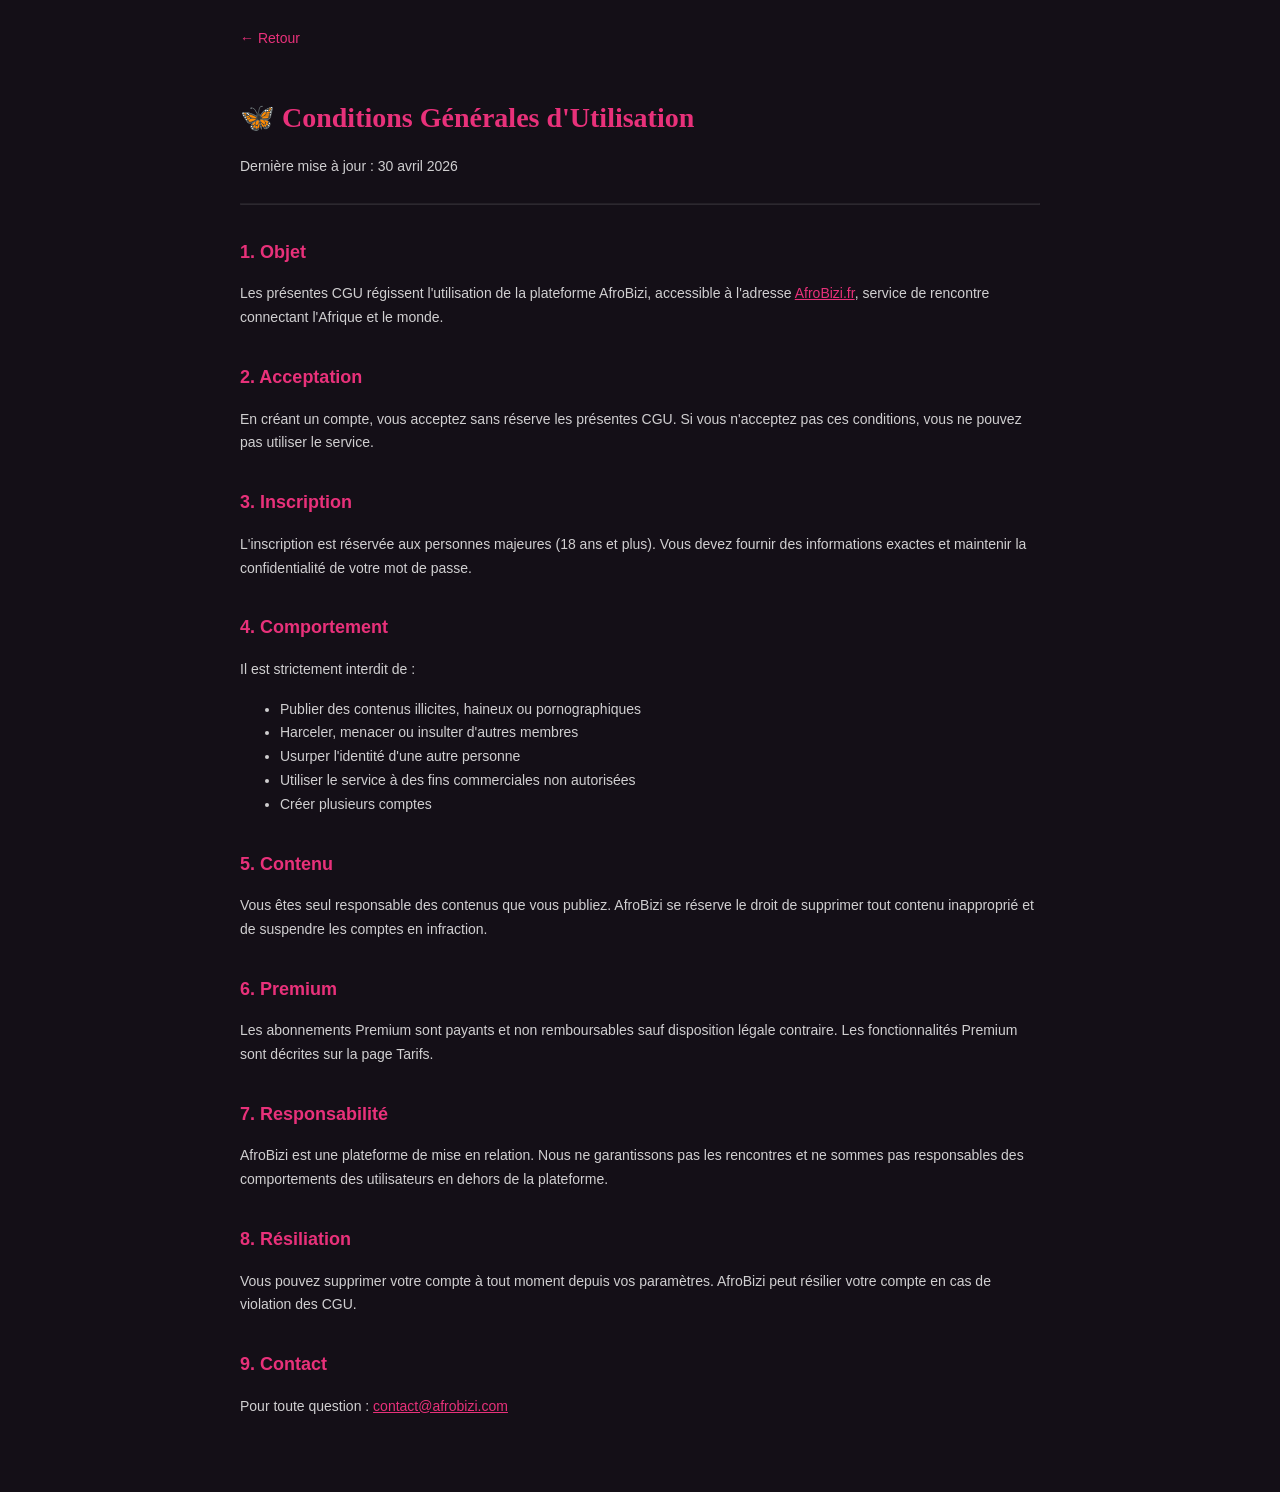
<file: cgu.html>
<!DOCTYPE html>
<html lang="fr">
<head>
<meta charset="UTF-8">
<meta name="viewport" content="width=device-width, initial-scale=1.0">
<title>CGU — AfroBizi</title>
<style>
  body { font-family: 'Outfit', sans-serif; background: #140F17; color: white; max-width: 800px; margin: 0 auto; padding: 24px 16px 60px; line-height: 1.7; }
  h1 { font-family: 'Playfair Display', serif; font-size: 28px; color: #E8317A; margin-bottom: 8px; }
  h2 { font-size: 18px; color: #E8317A; margin-top: 32px; }
  p, li { font-size: 14px; color: rgba(255,255,255,0.8); }
  a { color: #E8317A; }
  .back { display:inline-block; margin-bottom:24px; color:#E8317A; text-decoration:none; font-size:14px; }
  hr { border-color: rgba(255,255,255,0.1); margin: 24px 0; }
</style>
</head>
<body>
<a class="back" href="/">← Retour</a>
<h1>🦋 Conditions Générales d'Utilisation</h1>
<p>Dernière mise à jour : 30 avril 2026</p>
<hr>
<h2>1. Objet</h2>
<p>Les présentes CGU régissent l'utilisation de la plateforme AfroBizi, accessible à l'adresse <a href="https://AfroBizi.fr">AfroBizi.fr</a>, service de rencontre connectant l'Afrique et le monde.</p>
<h2>2. Acceptation</h2>
<p>En créant un compte, vous acceptez sans réserve les présentes CGU. Si vous n'acceptez pas ces conditions, vous ne pouvez pas utiliser le service.</p>
<h2>3. Inscription</h2>
<p>L'inscription est réservée aux personnes majeures (18 ans et plus). Vous devez fournir des informations exactes et maintenir la confidentialité de votre mot de passe.</p>
<h2>4. Comportement</h2>
<p>Il est strictement interdit de :</p>
<ul>
<li>Publier des contenus illicites, haineux ou pornographiques</li>
<li>Harceler, menacer ou insulter d'autres membres</li>
<li>Usurper l'identité d'une autre personne</li>
<li>Utiliser le service à des fins commerciales non autorisées</li>
<li>Créer plusieurs comptes</li>
</ul>
<h2>5. Contenu</h2>
<p>Vous êtes seul responsable des contenus que vous publiez. AfroBizi se réserve le droit de supprimer tout contenu inapproprié et de suspendre les comptes en infraction.</p>
<h2>6. Premium</h2>
<p>Les abonnements Premium sont payants et non remboursables sauf disposition légale contraire. Les fonctionnalités Premium sont décrites sur la page Tarifs.</p>
<h2>7. Responsabilité</h2>
<p>AfroBizi est une plateforme de mise en relation. Nous ne garantissons pas les rencontres et ne sommes pas responsables des comportements des utilisateurs en dehors de la plateforme.</p>
<h2>8. Résiliation</h2>
<p>Vous pouvez supprimer votre compte à tout moment depuis vos paramètres. AfroBizi peut résilier votre compte en cas de violation des CGU.</p>
<h2>9. Contact</h2>
<p>Pour toute question : <a href="mailto:contact@afrobizi.com">contact@afrobizi.com</a></p>
</body>
</html>
</file>
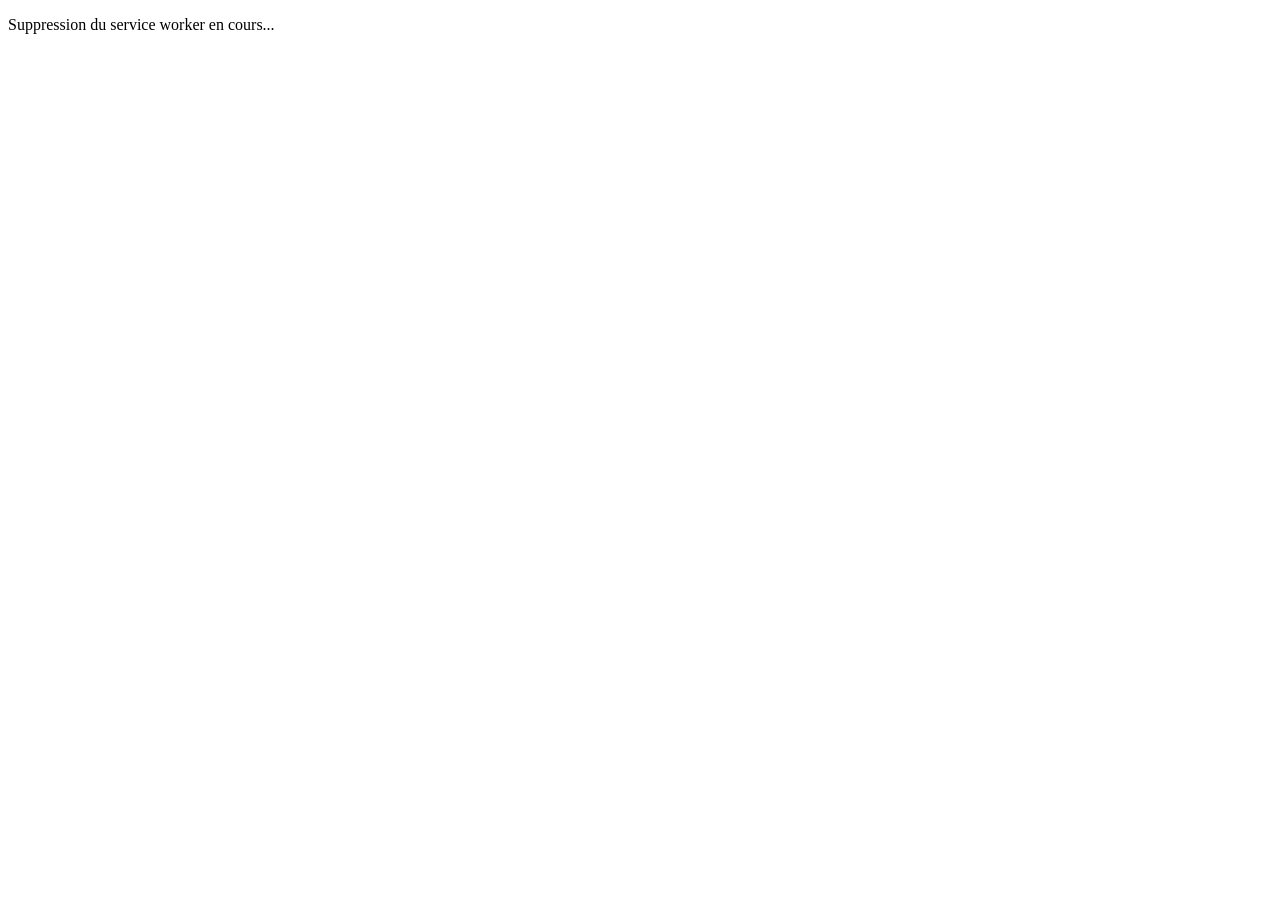
<file: clear-sw.html>
<!DOCTYPE html>
<html>
<body>
<script>
navigator.serviceWorker.getRegistrations().then(function(registrations) {
  for(let registration of registrations) { registration.unregister(); }
  alert('Service Worker supprimé ! Fermez cette page et ouvrez AfroBizi.fr');
});
</script>
<p>Suppression du service worker en cours...</p>
</body>
</html>
</file>
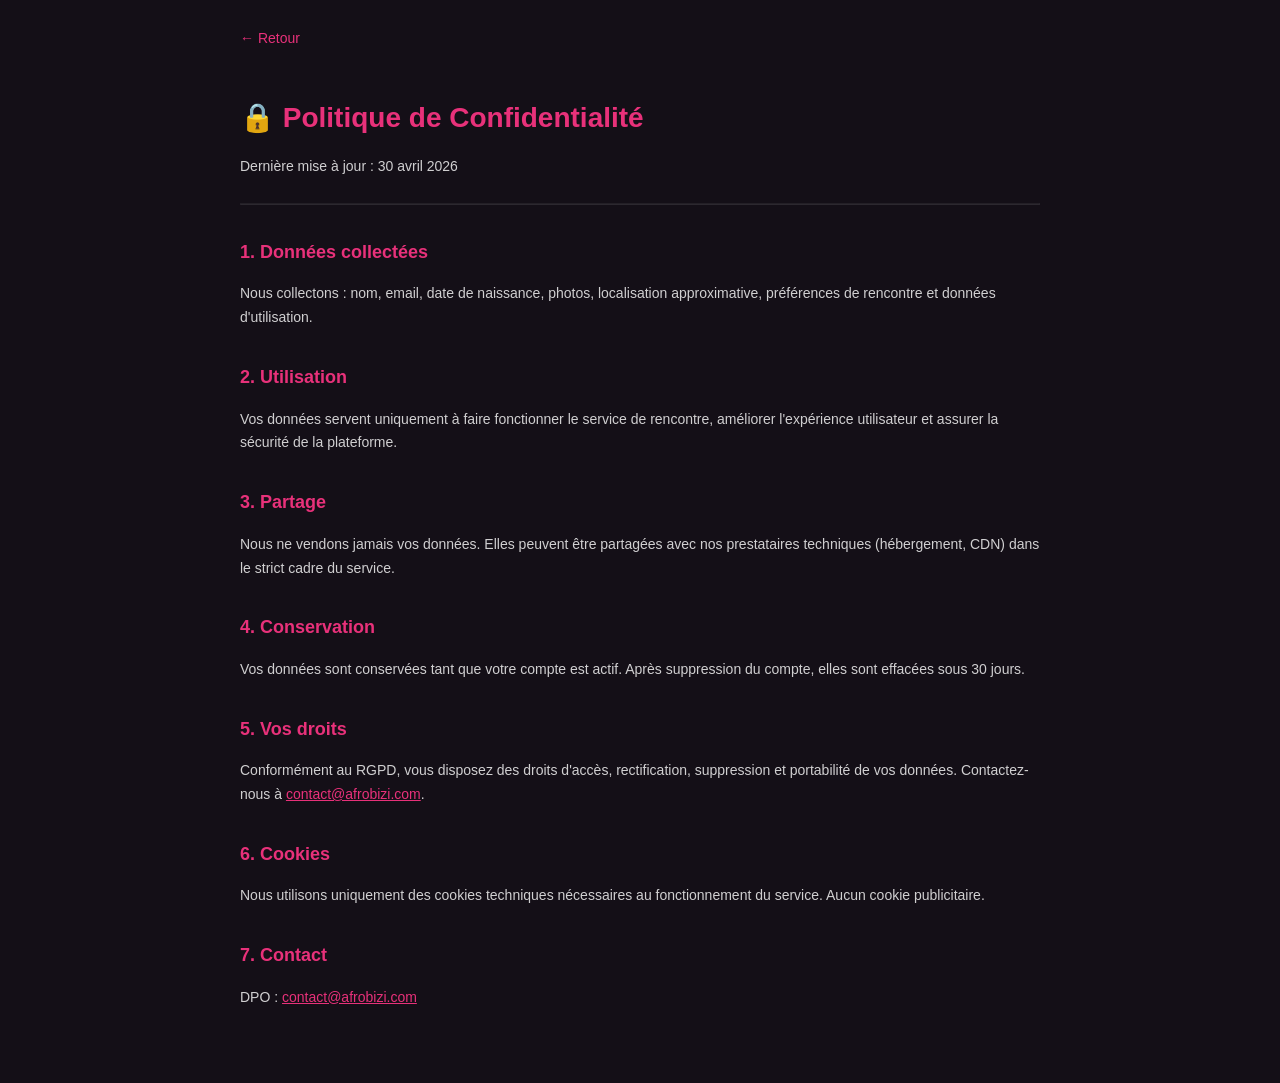
<file: confidentialite.html>
<!DOCTYPE html>
<html lang="fr">
<head>
<meta charset="UTF-8">
<meta name="viewport" content="width=device-width, initial-scale=1.0">
<title>Confidentialité — AfroBizi</title>
<style>
  body { font-family: sans-serif; background: #140F17; color: white; max-width: 800px; margin: 0 auto; padding: 24px 16px 60px; line-height: 1.7; }
  h1 { font-size: 28px; color: #E8317A; margin-bottom: 8px; }
  h2 { font-size: 18px; color: #E8317A; margin-top: 32px; }
  p, li { font-size: 14px; color: rgba(255,255,255,0.8); }
  a { color: #E8317A; }
  .back { display:inline-block; margin-bottom:24px; color:#E8317A; text-decoration:none; font-size:14px; }
  hr { border-color: rgba(255,255,255,0.1); margin: 24px 0; }
</style>
</head>
<body>
<a class="back" href="/">← Retour</a>
<h1>🔒 Politique de Confidentialité</h1>
<p>Dernière mise à jour : 30 avril 2026</p>
<hr>
<h2>1. Données collectées</h2>
<p>Nous collectons : nom, email, date de naissance, photos, localisation approximative, préférences de rencontre et données d'utilisation.</p>
<h2>2. Utilisation</h2>
<p>Vos données servent uniquement à faire fonctionner le service de rencontre, améliorer l'expérience utilisateur et assurer la sécurité de la plateforme.</p>
<h2>3. Partage</h2>
<p>Nous ne vendons jamais vos données. Elles peuvent être partagées avec nos prestataires techniques (hébergement, CDN) dans le strict cadre du service.</p>
<h2>4. Conservation</h2>
<p>Vos données sont conservées tant que votre compte est actif. Après suppression du compte, elles sont effacées sous 30 jours.</p>
<h2>5. Vos droits</h2>
<p>Conformément au RGPD, vous disposez des droits d'accès, rectification, suppression et portabilité de vos données. Contactez-nous à <a href="mailto:contact@afrobizi.com">contact@afrobizi.com</a>.</p>
<h2>6. Cookies</h2>
<p>Nous utilisons uniquement des cookies techniques nécessaires au fonctionnement du service. Aucun cookie publicitaire.</p>
<h2>7. Contact</h2>
<p>DPO : <a href="mailto:contact@afrobizi.com">contact@afrobizi.com</a></p>
</body>
</html>
</file>
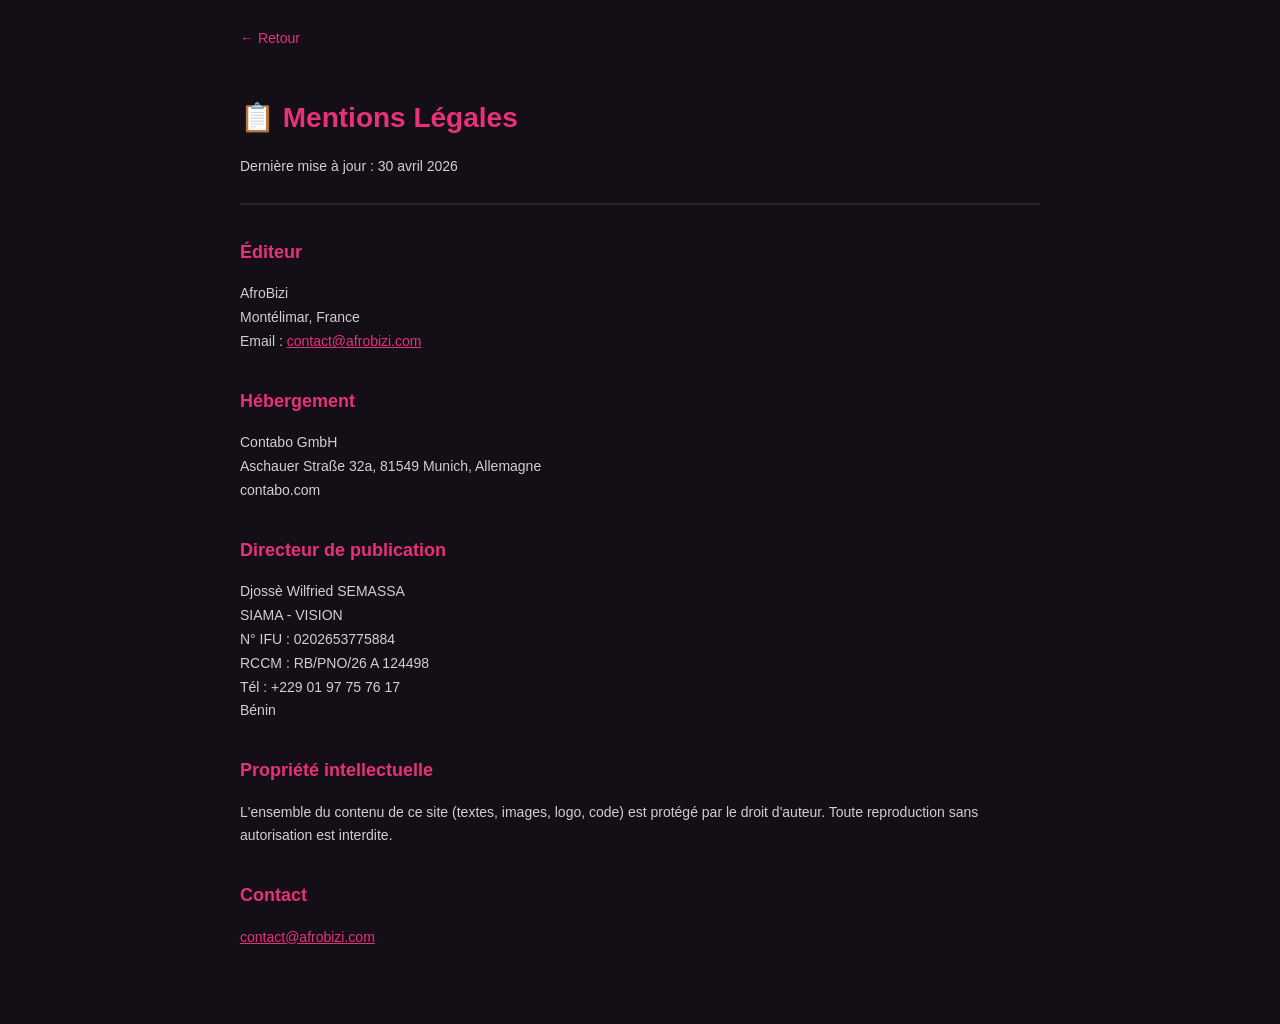
<file: mentions.html>
<!DOCTYPE html>
<html lang="fr">
<head>
<meta charset="UTF-8">
<meta name="viewport" content="width=device-width, initial-scale=1.0">
<title>Mentions Légales — AfroBizi</title>
<style>
  body { font-family: sans-serif; background: #140F17; color: white; max-width: 800px; margin: 0 auto; padding: 24px 16px 60px; line-height: 1.7; }
  h1 { font-size: 28px; color: #E8317A; margin-bottom: 8px; }
  h2 { font-size: 18px; color: #E8317A; margin-top: 32px; }
  p { font-size: 14px; color: rgba(255,255,255,0.8); }
  a { color: #E8317A; }
  .back { display:inline-block; margin-bottom:24px; color:#E8317A; text-decoration:none; font-size:14px; }
  hr { border-color: rgba(255,255,255,0.1); margin: 24px 0; }
</style>
</head>
<body>
<a class="back" href="/">← Retour</a>
<h1>📋 Mentions Légales</h1>
<p>Dernière mise à jour : 30 avril 2026</p>
<hr>
<h2>Éditeur</h2>
<p>AfroBizi<br>Montélimar, France<br>Email : <a href="mailto:contact@afrobizi.com">contact@afrobizi.com</a></p>
<h2>Hébergement</h2>
<p>Contabo GmbH<br>Aschauer Straße 32a, 81549 Munich, Allemagne<br>contabo.com</p>
<h2>Directeur de publication</h2>
<p>Djossè Wilfried SEMASSA<br>SIAMA - VISION<br>N° IFU : 0202653775884<br>RCCM : RB/PNO/26 A 124498<br>Tél : +229 01 97 75 76 17<br>Bénin</p>
<h2>Propriété intellectuelle</h2>
<p>L'ensemble du contenu de ce site (textes, images, logo, code) est protégé par le droit d'auteur. Toute reproduction sans autorisation est interdite.</p>
<h2>Contact</h2>
<p><a href="mailto:contact@afrobizi.com">contact@afrobizi.com</a></p>
</body>
</html>
</file>
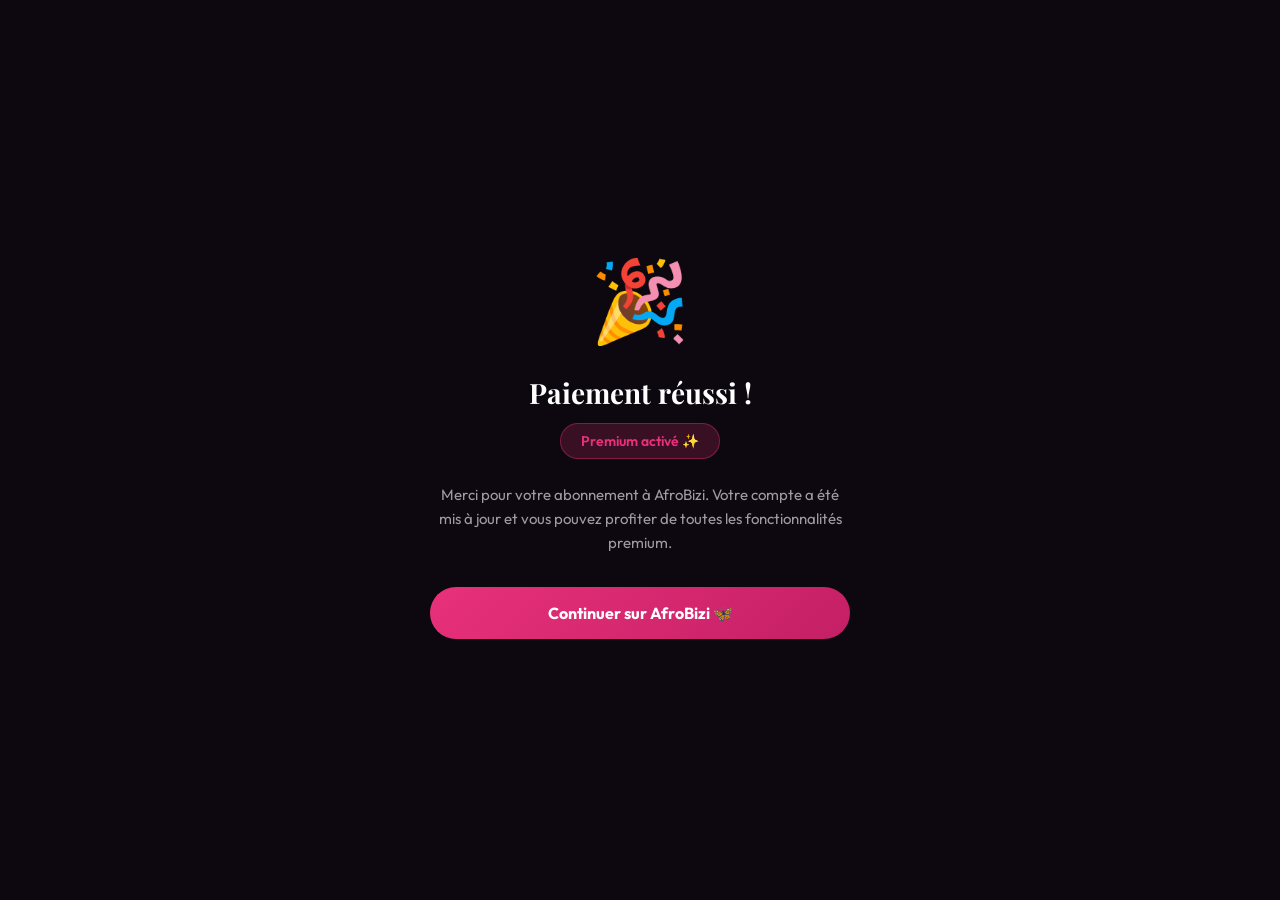
<file: payment-success.html>
<!DOCTYPE html>
<html lang="fr">
<head>
<meta charset="UTF-8">
<meta name="viewport" content="width=device-width, initial-scale=1.0">
<title>AfroBizi — Paiement réussi</title>
<meta name="theme-color" content="#8B1A00">
<link rel="preconnect" href="https://fonts.googleapis.com">
<link href="https://fonts.googleapis.com/css2?family=Playfair+Display:wght@700;900&family=Outfit:wght@300;400;500;600;700&display=swap" rel="stylesheet">
<style>
  * { margin:0; padding:0; box-sizing:border-box; }
  body { background:#0D0810; color:white; font-family:Outfit,sans-serif; min-height:100vh; display:flex; align-items:center; justify-content:center; padding:24px; }
  .container { width:100%; max-width:420px; text-align:center; }
  .icon { font-size:80px; margin-bottom:24px; animation: pop 0.5s ease; }
  @keyframes pop { 0%{transform:scale(0)} 80%{transform:scale(1.2)} 100%{transform:scale(1)} }
  h1 { font-family:'Playfair Display',serif; font-size:28px; margin-bottom:12px; }
  p { color:rgba(255,255,255,0.6); font-size:15px; margin-bottom:32px; line-height:1.6; }
  .btn { display:block; padding:16px; background:linear-gradient(135deg,#E8317A,#C41F65); border-radius:50px; color:white; font-weight:700; font-size:16px; text-decoration:none; margin-bottom:12px; }
  .plan-badge { display:inline-block; background:rgba(232,49,122,0.2); border:1px solid rgba(232,49,122,0.4); padding:8px 20px; border-radius:50px; font-size:14px; color:#E8317A; font-weight:600; margin-bottom:24px; }
</style>
</head>
<body>
<div class="container">
  <div class="icon">🎉</div>
  <h1>Paiement réussi !</h1>
  <div class="plan-badge" id="plan-badge">Premium activé ✨</div>
  <p>Merci pour votre abonnement à AfroBizi. Votre compte a été mis à jour et vous pouvez profiter de toutes les fonctionnalités premium.</p>
  <a href="/" class="btn">Continuer sur AfroBizi 🦋</a>
</div>
<script>
  const params = new URLSearchParams(window.location.search);
  const plan = params.get('plan');
  const plans = {
    premium_monthly: 'Premium Mensuel activé ✨',
    premium_quarterly: 'Premium Trimestriel activé ✨',
    premium_yearly: 'Premium Annuel activé ✨',
    coins_100: '100 Coins ajoutés 🪙',
    coins_500: '500 Coins ajoutés 🪙',
    coins_1000: '1000 Coins ajoutés 🪙',
  };
  if (plan && plans[plan]) {
    document.getElementById('plan-badge').textContent = plans[plan];
  }
</script>
</body>
</html>
</file>
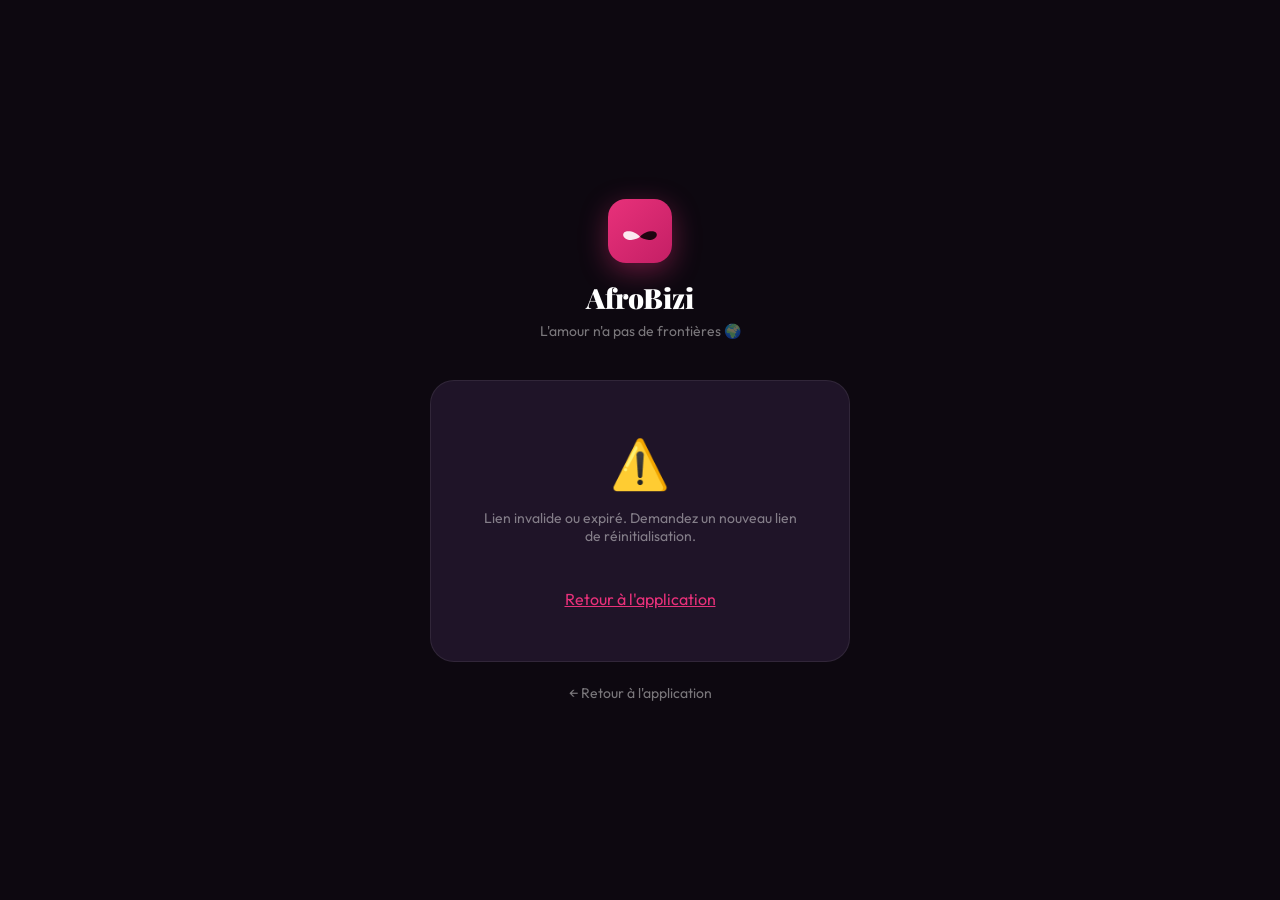
<file: reset-password.html>
<!DOCTYPE html>
<html lang="fr">
<head>
<meta charset="UTF-8">
<meta name="viewport" content="width=device-width, initial-scale=1.0">
<title>AfroBizi — Réinitialisation mot de passe</title>
<meta name="theme-color" content="#8B1A00">
<link rel="icon" type="image/x-icon" href="/favicon.ico">
<link rel="preconnect" href="https://fonts.googleapis.com">
<link href="https://fonts.googleapis.com/css2?family=Playfair+Display:wght@700;900&family=Outfit:wght@300;400;500;600;700&display=swap" rel="stylesheet">
<style>
  * { margin:0; padding:0; box-sizing:border-box; }
  :root {
    --pink: #E8317A; --dark: #0D0810; --surface: #1A1020;
    --card: #1F1428; --border: rgba(255,255,255,0.08);
    --muted: rgba(255,255,255,0.45); --white: #FFFFFF;
  }
  body { background:var(--dark); color:var(--white); font-family:'Outfit',sans-serif; min-height:100vh; display:flex; align-items:center; justify-content:center; padding:24px; }
  .container { width:100%; max-width:420px; }
  .logo { text-align:center; margin-bottom:40px; }
  .logo-icon { width:64px; height:64px; background:linear-gradient(135deg,var(--pink),#C41F65); border-radius:18px; display:flex; align-items:center; justify-content:center; margin:0 auto 16px; box-shadow:0 8px 28px rgba(232,49,122,0.4); }
  .logo h1 { font-family:'Playfair Display',serif; font-size:28px; font-weight:900; }
  .logo p { font-size:14px; color:var(--muted); margin-top:6px; }
  .card { background:var(--card); border:1px solid var(--border); border-radius:24px; padding:32px; }
  .card h2 { font-family:'Playfair Display',serif; font-size:22px; margin-bottom:8px; }
  .card p { font-size:14px; color:var(--muted); margin-bottom:24px; }
  .input-group { margin-bottom:16px; }
  .input-label { display:block; font-size:12px; font-weight:600; color:var(--muted); text-transform:uppercase; letter-spacing:0.5px; margin-bottom:6px; }
  .input-field { width:100%; padding:14px 16px; background:rgba(255,255,255,0.06); border:1px solid var(--border); border-radius:12px; color:var(--white); font-family:'Outfit',sans-serif; font-size:15px; outline:none; transition:border-color 0.2s; }
  .input-field:focus { border-color:var(--pink); }
  .btn { width:100%; padding:16px; background:linear-gradient(135deg,var(--pink),#C41F65); border:none; border-radius:50px; color:white; font-family:'Outfit',sans-serif; font-size:16px; font-weight:700; cursor:pointer; margin-top:8px; transition:opacity 0.2s; }
  .btn:hover { opacity:0.9; }
  .btn:disabled { opacity:0.5; cursor:not-allowed; }
  .toast { position:fixed; top:20px; left:50%; transform:translateX(-50%); padding:12px 24px; border-radius:50px; font-size:14px; font-weight:600; z-index:9999; display:none; }
  .toast.success { background:rgba(34,197,94,0.9); color:white; }
  .toast.error { background:rgba(239,68,68,0.9); color:white; }
  .back-link { text-align:center; margin-top:20px; }
  .back-link a { color:var(--muted); font-size:14px; text-decoration:none; }
  .back-link a:hover { color:var(--white); }
  #success-view { display:none; text-align:center; }
  #success-view .icon { font-size:64px; margin-bottom:16px; }
  #success-view h2 { font-family:'Playfair Display',serif; font-size:24px; margin-bottom:8px; }
  #success-view p { color:var(--muted); font-size:14px; margin-bottom:24px; }
</style>
</head>
<body>
<div class="container">
  <div class="logo">
    <div class="logo-icon">
      <svg width="40" height="40" viewBox="0 0 56 56" fill="none">
        <path d="M28 36 C22 28, 8 26, 5 31 C2 36, 11 44, 23 39 C25.5 38, 27 37, 28 36Z" fill="white" opacity="0.9"/>
        <path d="M28 36 C34 28, 48 26, 51 31 C54 36, 45 44, 33 39 C30.5 38, 29 37, 28 36Z" fill="black" opacity="0.85"/>
      </svg>
    </div>
    <h1>AfroBizi</h1>
    <p>L'amour n'a pas de frontières 🌍</p>
  </div>

  <div class="card">
    <div id="form-view">
      <h2>🔐 Nouveau mot de passe</h2>
      <p>Choisissez un nouveau mot de passe sécurisé pour votre compte.</p>
      <div class="input-group">
        <label class="input-label">Nouveau mot de passe</label>
        <input id="new-password" type="password" class="input-field" placeholder="Minimum 8 caractères">
      </div>
      <div class="input-group">
        <label class="input-label">Confirmer le mot de passe</label>
        <input id="confirm-password" type="password" class="input-field" placeholder="Répétez le mot de passe">
      </div>
      <button class="btn" id="submit-btn" onclick="resetPassword()">Réinitialiser le mot de passe</button>
    </div>

    <div id="success-view">
      <div class="icon">✅</div>
      <h2>Mot de passe mis à jour !</h2>
      <p>Votre mot de passe a été modifié avec succès. Vous pouvez maintenant vous connecter.</p>
      <a href="/" style="display:block;padding:16px;background:linear-gradient(135deg,#E8317A,#C41F65);border-radius:50px;color:white;font-weight:700;text-decoration:none;font-family:Outfit,sans-serif;">
        Se connecter 🦋
      </a>
    </div>
  </div>

  <div class="back-link">
    <a href="/">← Retour à l'application</a>
  </div>
</div>

<div class="toast" id="toast"></div>

<script>
  function showToast(msg, type) {
    const t = document.getElementById('toast');
    t.textContent = msg;
    t.className = 'toast ' + type;
    t.style.display = 'block';
    setTimeout(() => t.style.display = 'none', 3500);
  }

  function getToken() {
    const params = new URLSearchParams(window.location.search);
    return params.get('token');
  }

  async function resetPassword() {
    const token = getToken();
    if (!token) { showToast('Lien invalide ou expiré', 'error'); return; }
    const password = document.getElementById('new-password').value;
    const confirm  = document.getElementById('confirm-password').value;
    if (!password || password.length < 8) { showToast('Le mot de passe doit contenir au moins 8 caractères', 'error'); return; }
    if (password !== confirm) { showToast('Les mots de passe ne correspondent pas', 'error'); return; }
    const btn = document.getElementById('submit-btn');
    btn.disabled = true;
    btn.textContent = 'Réinitialisation...';
    try {
      const res = await fetch('https://api.AfroBizi.fr/api/auth/reset-password', {
        method: 'POST',
        headers: { 'Content-Type': 'application/json' },
        body: JSON.stringify({ token, password })
      });
      const data = await res.json();
      if (data.success) {
        document.getElementById('form-view').style.display = 'none';
        document.getElementById('success-view').style.display = 'block';
      } else {
        showToast(data.message || 'Erreur — lien expiré ?', 'error');
        btn.disabled = false;
        btn.textContent = 'Réinitialiser le mot de passe';
      }
    } catch(e) {
      showToast('Erreur de connexion', 'error');
      btn.disabled = false;
      btn.textContent = 'Réinitialiser le mot de passe';
    }
  }

  // Vérifier que le token est présent
  window.onload = function() {
    if (!getToken()) {
      document.getElementById('form-view').innerHTML = '<div style="text-align:center;padding:20px;"><div style="font-size:48px;margin-bottom:16px;">⚠️</div><p style="color:var(--muted);">Lien invalide ou expiré. Demandez un nouveau lien de réinitialisation.</p><br><a href="/" style="color:#E8317A;">Retour à l\'application</a></div>';
    }
  };
</script>
</body>
</html>
</file>
